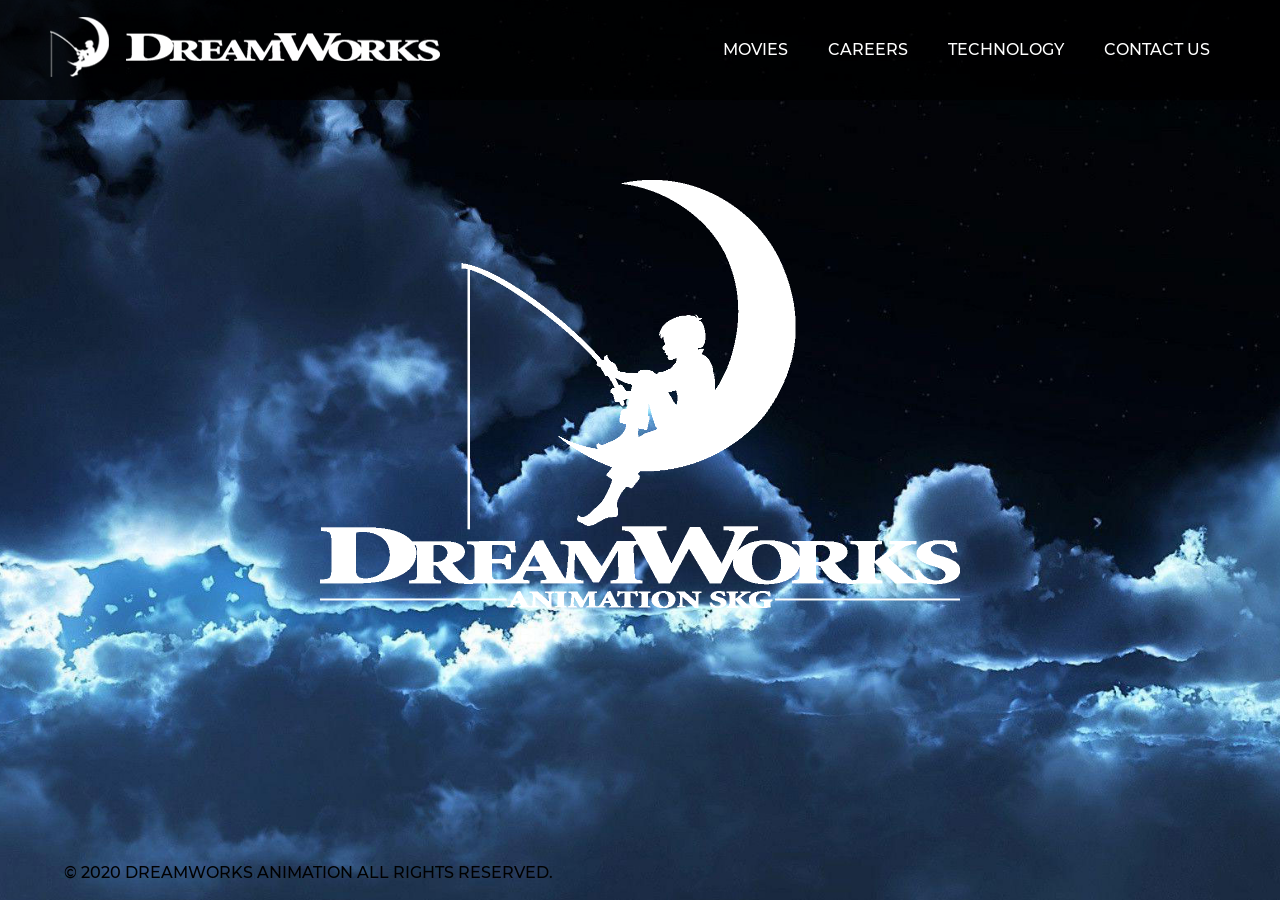
<file: index.html>
<!doctype html>
<html lang="ko">
<head>
	<meta charset="utf-8">
	<title>DreamWorks</title>
	<meta name="viewport" content="width=device-width, initial-scale=1">
	<link rel="shortcut icon" href="images/favicon.ico">
	<link rel="stylesheet" href="css/reset.css" type="text/css">
	<link rel="stylesheet" href="css/common.css" type="text/css">
	<link rel="stylesheet" href="css/index.css" type="text/css">
	<style type="text/css">
		


	</style>
	<!-- [if lt IE 9]
		<script src="../js/html5shiv.js"></script>
	<![endif] -->
	<script src="js/jquery-3.2.1.min.js"></script>
	<script src="js/common.js"></script>
	<script src="js/index.js"></script>
	<script type="text/javascript">
	$(document).ready(function(){



	});	
	</script>
</head>


<body class="clearfix">

	<header>
		<div class="inner_wrap">
			<h1><a href="index.html">DreamWorks</a></h1>
			<div class="nav_bg"></div>
			<nav class="nav">
				<ul class="sub">
					<li>
						<a href="movies.html">MOVIES</a>
					</li>
					<li>
						<a href="movies.html">CAREERS</a>
						<ul>
							<li><a href="movies.html">INTERNSHIPS</a></li>
							<li><a href="movies.html">LIFE AT</a></li>
							<li><a href="movies.html">PROGRAMS</a></li>
							<li><a href="movies.html">EVENTS</a></li>
						</ul>
					</li>
					<li>
						<a href="movies.html">TECHNOLOGY</a>
						<ul>
							<li><a href="movies.html">TECHNOLOGIES</a></li>
							<li><a href="movies.html">INNOVATIVE</a></li>
						</ul>
					</li>
					<li>
						<a href="movies.html">CONTACT US</a>
						<ul>
							<li><a href="movies.html">LEADERSHIP</a></li>
							<li><a href="movies.html">OUR STORY</a></li>
							<li><a href="movies.html">COMPANY FAQ’S</a></li>
						</ul>
					</li>
				</ul>
			</nav>
			<button class="btn_menu_toggle">menu</button>
		</div>
	</header>
	
	<div class="view">
		<section class="visual view_wr cur">
			<div class="wrapper">
				<img class="dr_bg" src="images/bg_index_visual_01.jpg" alt="">
				<img class="dr_bg_sub" src="images/bg_index_sub_visual_01.png" alt="">
			</div>
		</section>
		
		<section class="intro view_wr next">
			<div class="info">
				<h2>DREAMWORKS</h2>
				<p class="sub">We tell stories about dreams,<br>and the journeys our unconventional<br>heroes take to make them come true.</p>
				<div class="inner_wrap">
					<ul class="clearfix">
						<li><a href="movies.html"><img src="images/img_index_intro_01.jpg" alt=""><h3>MOVIES</h3></a></li>
						<li><a href="movies.html"><img src="images/img_index_intro_02.jpg" alt=""><h3>CAREERS</h3></a></li>
						<li><a href="movies.html"><img src="images/img_index_intro_03.jpg" alt=""><h3>TECHNOLOGY</h3></a></li>
					</ul>
				</div>
			</div>
		</section>
	</div>

	<footer>
		<div class="foot">
			<p class="copy">© 2020 DREAMWORKS ANIMATION ALL RIGHTS RESERVED.</p>
		</div>
	</footer>

</body>

</html>
</file>
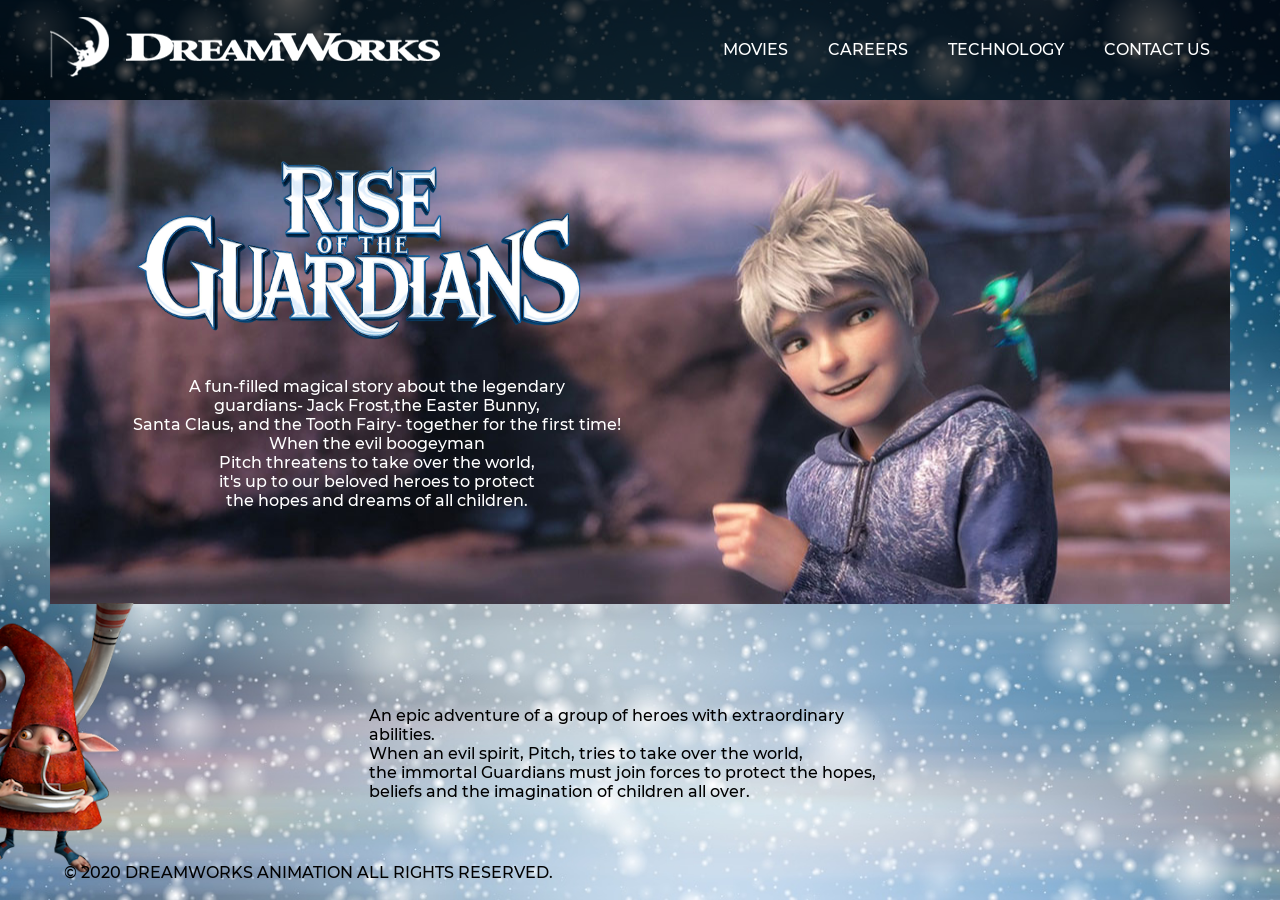
<file: guardians.html>
<!doctype html>
<html lang="ko">
<head>
	<meta charset="utf-8">
	<title>DreamWorks</title>
	<meta name="viewport" content="width=device-width, initial-scale=1">
	<link rel="shortcut icon" href="images/favicon.ico">
	<link rel="stylesheet" href="css/reset.css" type="text/css">
	<link rel="stylesheet" href="css/common.css" type="text/css">
	<link rel="stylesheet" href="css/guardians.css" type="text/css">
	<style type="text/css">
		


	</style>
	<!-- [if lt IE 9]
		<script src="../js/html5shiv.js"></script>
	<![endif] -->
	<script src="js/jquery-3.2.1.min.js"></script>
	<script src="js/common.js"></script>
	<script src="js/guardians.js"></script>
	<script type="text/javascript">
	$(document).ready(function(){



	});	
	</script>
</head>


<body>

	<header>
		<div class="inner_wrap">
			<h1><a href="index.html">DreamWorks</a></h1>
			<div class="nav_bg"></div>
			<nav class="nav">
				<ul class="sub">
					<li>
						<a href="movies.html">MOVIES</a>
					</li>
					<li>
						<a href="movies.html">CAREERS</a>
						<ul>
							<li><a href="movies.html">INTERNSHIPS</a></li>
							<li><a href="movies.html">LIFE AT</a></li>
							<li><a href="movies.html">PROGRAMS</a></li>
							<li><a href="movies.html">EVENTS</a></li>
						</ul>
					</li>
					<li>
						<a href="movies.html">TECHNOLOGY</a>
						<ul>
							<li><a href="movies.html">TECHNOLOGIES</a></li>
							<li><a href="movies.html">INNOVATIVE</a></li>
						</ul>
					</li>
					<li>
						<a href="movies.html">CONTACT US</a>
						<ul>
							<li><a href="movies.html">LEADERSHIP</a></li>
							<li><a href="movies.html">OUR STORY</a></li>
							<li><a href="movies.html">COMPANY FAQ’S</a></li>
						</ul>
					</li>
				</ul>
			</nav>
			<button class="btn_menu_toggle">menu</button>
		</div>
	</header>

	<div class="view">
		<img src="images/bg_rise_info.jpg" alt="">
		<section class="film view_wrap cur">
			<div class="info">
				<div class="inner_wrap">
					<img src="images/guardians/img_guardians_title.png" alt="">
					<p class="film_i">A fun-filled magical story about the legendary<br>guardians- Jack Frost,the Easter Bunny,<br>Santa Claus, and the Tooth Fairy- together for the first time!<br>When the evil boogeyman<br>Pitch threatens to take over the world,<br>it's up to our beloved heroes to protect<br>the hopes and dreams of all children.</p>
				</div>
				<div class="intro_b">
					<img class="intro_i" src="images/guardians/img_guardians_posi_01.png" alt="">
					<p class="intro_p">An epic adventure of a group of heroes with extraordinary abilities.<br>When an evil spirit, Pitch, tries to take over the world,<br>the immortal Guardians must join forces to protect the hopes,<br>beliefs and the imagination of children all over.</p>
				</div>
			</div>
		</section>

		<section class="trailer view_wrap next">
			<div class="info">
				<h2>Trailer</h2>
				<div class="inner_wrap">
					<ul class="clearfix">
						<li>
							<img src="images/guardians/img_guardians_trailer_01.jpg" alt=""><button>play</button>
							<iframe width="1280" height="720" src="https://www.youtube.com/embed/aPLiBxhoug0" frameborder="0" allow="accelerometer; autoplay; encrypted-media; gyroscope; picture-in-picture" allowfullscreen></iframe><p>Trailer 01</p>
						</li>
						<li>
							<img src="images/guardians/img_guardians_trailer_02.jpg" alt=""><button>play</button>
							<iframe width="1280" height="720" src="https://www.youtube.com/embed/yd71LWhCO4s" frameborder="0" allow="accelerometer; autoplay; encrypted-media; gyroscope; picture-in-picture" allowfullscreen></iframe><p>Trailer 02</p>
						</li>
						<li>
							<img src="images/guardians/img_guardians_trailer_03.jpg" alt=""><button>play</button>
							<iframe width="1280" height="720" src="https://www.youtube.com/embed/fZZ76cYMWgo" frameborder="0" allow="accelerometer; autoplay; encrypted-media; gyroscope; picture-in-picture" allowfullscreen></iframe><p>Trailer 03</p>
						</li>
						<li>
							<img src="images/guardians/img_guardians_trailer_04.jpg" alt=""><button>play</button>
							<iframe width="1280" height="720" src="https://www.youtube.com/embed/E_CliOPCeBo" frameborder="0" allow="accelerometer; autoplay; encrypted-media; gyroscope; picture-in-picture" allowfullscreen></iframe><p>Trailer 04</p>
						</li>						
					</ul>
				</div>
			</div>
		</section>

		<section class="character view_wrap prev">
			<div class="info">
				<h2>Character</h2>
				<div class="inner_wrap">
					<div class="ul_wrap clearfix">
						<div class="char clearfix">
							<div class="card">
								<img src="images/guardians/img_guardians_character_01.png" alt="">
							</div>
							<div class="intro">
								<p class="title">Jack Frost</p>
								<p class="sub">Jack Frost is a teenage hellion who enjoys creating mischief<br>and has no interest in being bound by rules or obligations;<br>he just wants to use his staff to spread his winter magic for the sake of fun,<br>but also wants to be believed in. At the end<br>Jack became the Guardian of Fun.<br>While he cannot fly, perse, he can be carried on currents of wind,<br>allowing him to span great distances.</p>
							</div>
						</div>
						<div class="char clearfix">
							<div class="card">
								<img src="images/guardians/img_guardians_character_02.png" alt="">
							</div>
							<div class="intro">
								<p class="title">Santa</p>
								<p class="sub">He lives at the North Pole in the Ice Castle and is served by loyal North Pole natives,<br>the Yetis and the Christmas Elves. He has a Russian accent / culture persona.</p>
							</div>
						</div>
						<div class="char clearfix">
							<div class="card">
								<img src="images/guardians/img_guardians_character_03.png" alt="">
							</div>
							<div class="intro">
								<p class="title">E.Aster Bunnymund</p>
								<p class="sub">the fabled keeper and bringer of Easter eggs and the Guardian of Hope.<br>He has an Australian accent.</p>
							</div>
						</div>
						<div class="char clearfix">
							<div class="card">
								<img src="images/guardians/img_guardians_character_04.png" alt="">
							</div>
							<div class="intro">
								<p class="title">Toothiana</p>
								<p class="sub">Assisted by mini fairies that are split-off extensions of herself,<br>she collects the children's teeth, which hold their most precious memories.<br>Tooth stores them in her palace and returns memories when they are needed the most.</p>
							</div>
						</div>
						<div class="char clearfix">
							<div class="card">
								<img src="images/guardians/img_guardians_character_05.png" alt="">
							</div>
							<div class="intro">
								<p class="title">Sandy</p>
								<p class="sub">He does not speak, but communicates through sand images that he conjures above his head.</p>
							</div>
						</div>
					</div>
					<button class="prev">prev</button>
					<button class="next">next</button>
				</div>
			</div>
		</section>
	</div>

	<footer>
		<div class="foot">
			<p class="copy">© 2020 DREAMWORKS ANIMATION ALL RIGHTS RESERVED.</p>
		</div>
	</footer>

</body>

</html>
</file>
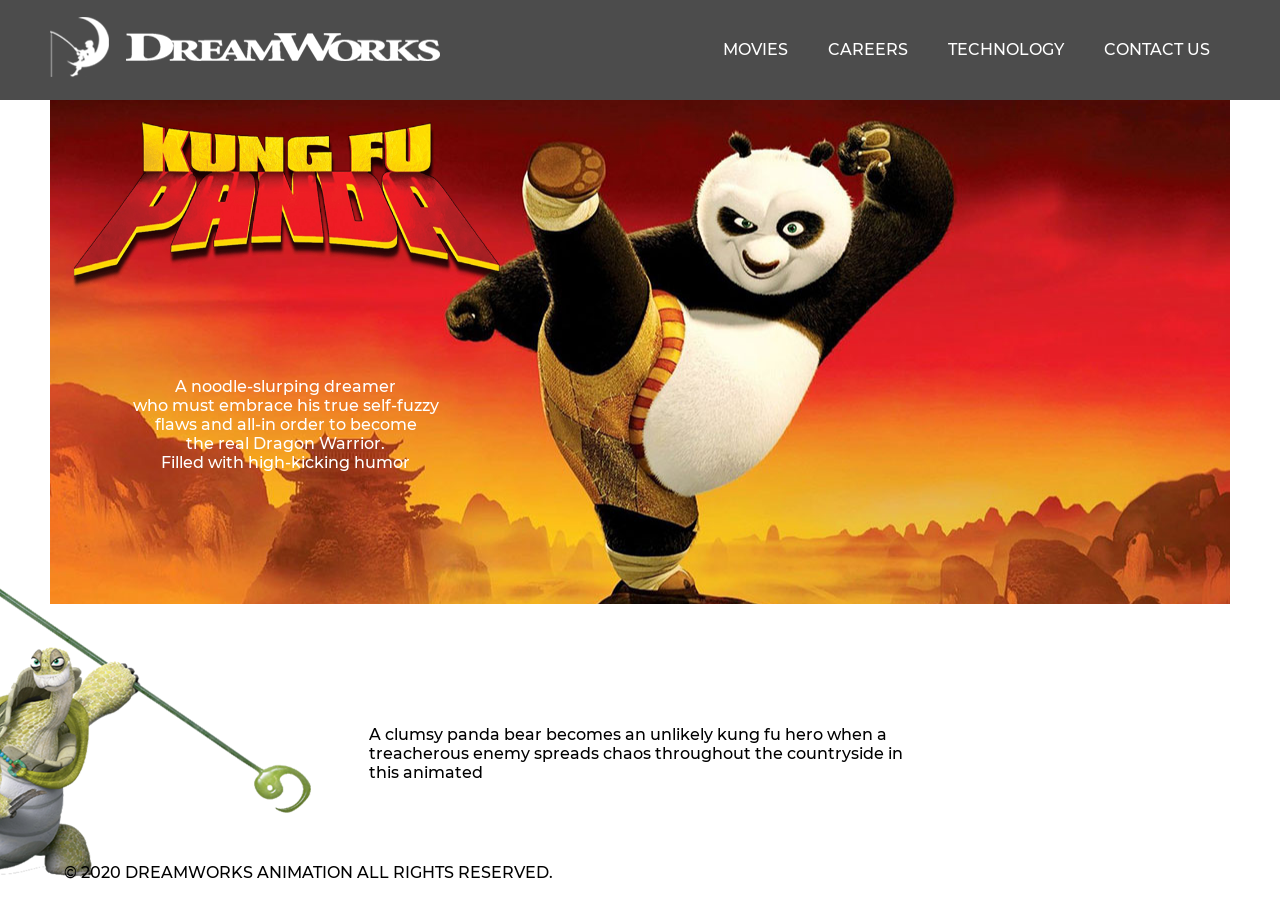
<file: kungfupanda.html>
<!doctype html>
<html lang="ko">
<head>
	<meta charset="utf-8">
	<title>DreamWorks</title>
	<meta name="viewport" content="width=device-width, initial-scale=1">
	<link rel="shortcut icon" href="images/favicon.ico">
	<link rel="stylesheet" href="css/reset.css" type="text/css">
	<link rel="stylesheet" href="css/common.css" type="text/css">
	<link rel="stylesheet" href="css/kungfupanda.css" type="text/css">
	<style type="text/css">
		


	</style>
	<!-- [if lt IE 9]
		<script src="../js/html5shiv.js"></script>
	<![endif] -->
	<script src="js/jquery-3.2.1.min.js"></script>
	<script src="js/common.js"></script>
	<script src="js/kungfupanda.js"></script>
	<script type="text/javascript">
	$(document).ready(function(){



	});	
	</script>
</head>


<body>

	<header>
		<div class="inner_wrap">
			<h1><a href="index.html">DreamWorks</a></h1>
			<div class="nav_bg"></div>
			<nav class="nav">
				<ul class="sub">
					<li>
						<a href="movies.html">MOVIES</a>
					</li>
					<li>
						<a href="movies.html">CAREERS</a>
						<ul>
							<li><a href="movies.html">INTERNSHIPS</a></li>
							<li><a href="movies.html">LIFE AT</a></li>
							<li><a href="movies.html">PROGRAMS</a></li>
							<li><a href="movies.html">EVENTS</a></li>
						</ul>
					</li>
					<li>
						<a href="movies.html">TECHNOLOGY</a>
						<ul>
							<li><a href="movies.html">TECHNOLOGIES</a></li>
							<li><a href="movies.html">INNOVATIVE</a></li>
						</ul>
					</li>
					<li>
						<a href="movies.html">CONTACT US</a>
						<ul>
							<li><a href="movies.html">LEADERSHIP</a></li>
							<li><a href="movies.html">OUR STORY</a></li>
							<li><a href="movies.html">COMPANY FAQ’S</a></li>
						</ul>
					</li>
				</ul>
			</nav>
			<button class="btn_menu_toggle">menu</button>
		</div>
	</header>

	<div class="view">
		<div class="kungfupanda_bg"></div>
		<section class="film view_wrap cur">
			<div class="info">
				<div class="inner_wrap">
					<img src="images/kungfupanda/img_kungfupanda_title.png" alt="">
					<p class="film_i">A noodle-slurping dreamer<br>who must embrace his true self-fuzzy<br>flaws and all-in order to become<br>the real Dragon Warrior.<br>Filled with high-kicking humor</p>
				</div>
				<div class="intro_b">
					<img class="intro_i" src="images/kungfupanda/img_kungfupanda_posi_01.png" alt="">
					<p class="intro_p">A clumsy panda bear becomes an unlikely kung fu hero when a treacherous enemy spreads chaos throughout the countryside in this animated </p>
				</div>
			</div>
		</section>

		<section class="trailer view_wrap next">
			<div class="info">
				<h2>Trailer</h2>
				<div class="inner_wrap">
					<ul class="clearfix">
						<li>
							<img src="images/kungfupanda/img_kungfupanda_trailer_01.jpg" alt=""><button>play</button>
							<iframe width="1280" height="544" src="https://www.youtube.com/embed/NRc-ze7Wrxw" frameborder="0" allow="accelerometer; autoplay; encrypted-media; gyroscope; picture-in-picture" allowfullscreen></iframe><p>Trailer 01</p>
						</li>
						<li>
							<img src="images/kungfupanda/img_kungfupanda_trailer_02.jpg" alt=""><button>play</button>
							<iframe width="1280" height="720" src="https://www.youtube.com/embed/FQ63rqSRrEI" frameborder="0" allow="accelerometer; autoplay; encrypted-media; gyroscope; picture-in-picture" allowfullscreen></iframe><p>Trailer 02</p>
						</li>
						<li>
							<img src="images/kungfupanda/img_kungfupanda_trailer_03.jpg" alt=""><button>play</button>
							<iframe width="1280" height="720" src="https://www.youtube.com/embed/alfdf27jb0M" frameborder="0" allow="accelerometer; autoplay; encrypted-media; gyroscope; picture-in-picture" allowfullscreen></iframe><p>Trailer 03</p>
						</li>
						<li>
							<img src="images/kungfupanda/img_kungfupanda_trailer_04.jpg" alt=""><button>play</button>
							<iframe width="1280" height="720" src="https://www.youtube.com/embed/STqJ_Up4iFg" frameborder="0" allow="accelerometer; autoplay; encrypted-media; gyroscope; picture-in-picture" allowfullscreen></iframe><p>Trailer 04</p>
						</li>						
					</ul>
				</div>
			</div>
		</section>

		<section class="character view_wrap prev">
			<div class="info">
				<h2>Character</h2>
				<div class="inner_wrap">
					<div class="ul_wrap clearfix">
						<div class="char clearfix">
							<div class="card">
								<img src="images/kungfupanda/img_kungfupanda_character_01.png" alt="">
							</div>
							<div class="intro">
								<p class="title">Master Po</p>
								<p class="sub">He is a fast-talking giant panda who was improbably chosen as<br>the Dragon Warrior, champion of the Valley of Peace.<br>Although highly doubted as such, the giant panda proved himself<br>worthy as a formidable warrior in unexpected ways.<br>the prophesied Dragon Warrior, the Warrior of Black and White</p>
							</div>
						</div>
						<div class="char clearfix">
							<div class="card">
								<img src="images/kungfupanda/img_kungfupanda_character_02.png" alt="">
							</div>
							<div class="intro">
								<p class="title">Master Shifu</p>
								<p class="sub">Master Shifu is a wise red panda Kung Fu Master who resides in the Jade Palace as<br>ts headmaster, known to have trained<br>Po and the Furious Five in Kung Fu, as well as Tai Lung.</p>
							</div>
						</div>
						<div class="char clearfix">
							<div class="card">
								<img src="images/kungfupanda/img_kungfupanda_character_03.png" alt="">
							</div>
							<div class="intro">
								<p class="title">Tigress</p>
								<p class="sub">Tigress is a tiger and also the founder of the Furious Five.<br>Tigress bitterly resented Po when he was chosen to be the<br>Dragon Warrior instead of her, and was the most vocal of the<br>Five in her contempt for the panda even<br>while her comrades grew to respect him</p>
							</div>
						</div>
						<div class="char clearfix">
							<div class="card">
								<img src="images/kungfupanda/img_kungfupanda_character_04.png" alt="">
							</div>
							<div class="intro">
								<p class="title">Tai Lung</p>
								<p class="sub">Tai Lung was the adoptive son and first devoted pupil of Master Shifu,<br>who found him abandoned on the doorstep of the<br>Jade Palace training ground and taught him skills in Kung Fu<br>that he never shared with any other of his students</p>
							</div>
						</div>
					</div>
					<button class="prev">prev</button>
					<button class="next">next</button>
				</div>
			</div>
		</section>
	</div>

	<footer>
		<div class="foot">
			<p class="copy">© 2020 DREAMWORKS ANIMATION ALL RIGHTS RESERVED.</p>
		</div>
	</footer>

</body>

</html>
</file>
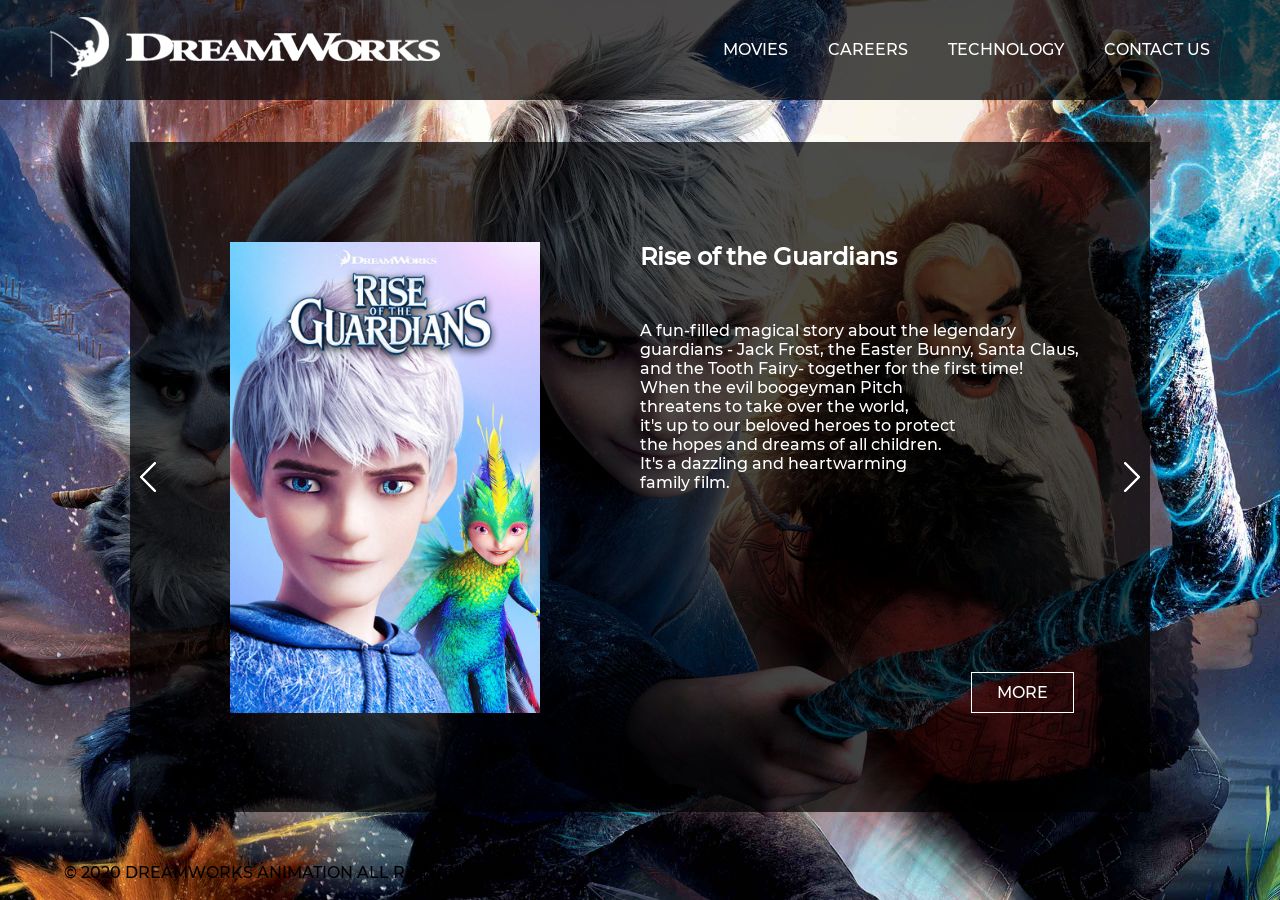
<file: movies.html>
<!doctype html>
<html lang="ko">
<head>
	<meta charset="utf-8">
	<title>DreamWorks</title>
	<meta name="viewport" content="width=device-width, initial-scale=1">
	<link rel="shortcut icon" href="images/favicon.ico">
	<link rel="stylesheet" href="css/reset.css" type="text/css">
	<link rel="stylesheet" href="css/common.css" type="text/css">
	<link rel="stylesheet" href="css/movies.css" type="text/css">
	<style type="text/css">
		


	</style>
	<!-- [if lt IE 9]
		<script src="../js/html5shiv.js"></script>
	<![endif] -->
	<script src="js/jquery-3.2.1.min.js"></script>
	<script src="js/common.js"></script>
	<script src="js/movies.js"></script>
	<script type="text/javascript">
	$(document).ready(function(){



	});	
	</script>
</head>


<body>

	<header>
		<div class="inner_wrap">
			<h1><a href="index.html">DreamWorks</a></h1>
			<div class="nav_bg"></div>
			<nav class="nav">
				<ul class="sub">
					<li>
						<a href="movies.html">MOVIES</a>
					</li>
					<li>
						<a href="movies.html">CAREERS</a>
						<ul>
							<li><a href="movies.html">INTERNSHIPS</a></li>
							<li><a href="movies.html">LIFE AT</a></li>
							<li><a href="movies.html">PROGRAMS</a></li>
							<li><a href="movies.html">EVENTS</a></li>
						</ul>
					</li>
					<li>
						<a href="movies.html">TECHNOLOGY</a>
						<ul>
							<li><a href="movies.html">TECHNOLOGIES</a></li>
							<li><a href="movies.html">INNOVATIVE</a></li>
						</ul>
					</li>
					<li>
						<a href="movies.html">CONTACT US</a>
						<ul>
							<li><a href="movies.html">LEADERSHIP</a></li>
							<li><a href="movies.html">OUR STORY</a></li>
							<li><a href="movies.html">COMPANY FAQ’S</a></li>
						</ul>
					</li>
				</ul>
			</nav>
			<button class="btn_menu_toggle">menu</button>
		</div>
	</header>

	<section class="movie_li">
		<div class="inner_wrap view_mask">
			<ul class="clearfix li_visual">
				<li class="clearfix slides cur">
					<div><img src="images/img_movies_01.jpg" alt=""></div>
					<div class="intro">
						<h3>Rise of the Guardians</h3>
						<p>A fun-filled magical story about the legendary<br>guardians - Jack Frost, the Easter Bunny, Santa Claus, and the Tooth Fairy- together for the first time!<br>When the evil boogeyman Pitch<br>threatens to take over the world,<br>it's up to our beloved heroes to protect<br>the hopes and dreams of all children.<br>It's a dazzling and heartwarming<br>family film.</p>
						<a href="guardians.html" class="guardians">MORE</a>
					</div>
				</li>
				<li class="clearfix slides next">
					<div><img src="images/img_movies_02.jpg" alt=""></div>
					<div class="intro">
						<h3>Kung Fu Panda</h3>
						<p>Prepare for awesomeness with this delightful DreamWorks Animation film. Jack Black is the voice of Po, a noodle-slurping dreamer who must embrace his true self-fuzzy flaws and all-in order to become the real Dragon Warrior. Filled with high-kicking humor, groundbreaking animation, and an all-star cast including Angelina Jolie, Seth Rogen, Jackie Chan and Dustin Hoffman.</p>
						<a href="kungfupanda.html" class="kungfupanda">MORE</a>
					</div>
				</li>
				<li class="clearfix slides prev">
					<div><img src="images/img_movies_03.jpg" alt=""></div>
					<div class="intro">
						<h3>Shrek</h3>
						<p>Shrek sparked a motion picture phenomenon and captured the world's imagination with...<br>the Greatest Fairy Tale Never Told! Shrek goes on a quest to rescue the feisty Princess Fiona with the help of his loveable Donkey and win back the deed to his swamp from scheming Lord Farquaad.</p>
						<a href="shrek.html" class="wallace_gromit">MORE</a>
					</div>
				</li>
			</ul>
			<button class="prev">prev</button>
			<button class="next">next</button>
		</div>
	</section>	

	<footer>
		<div class="foot">
			<p class="copy">© 2020 DREAMWORKS ANIMATION ALL RIGHTS RESERVED.</p>
		</div>
	</footer>

</body>

</html>
</file>
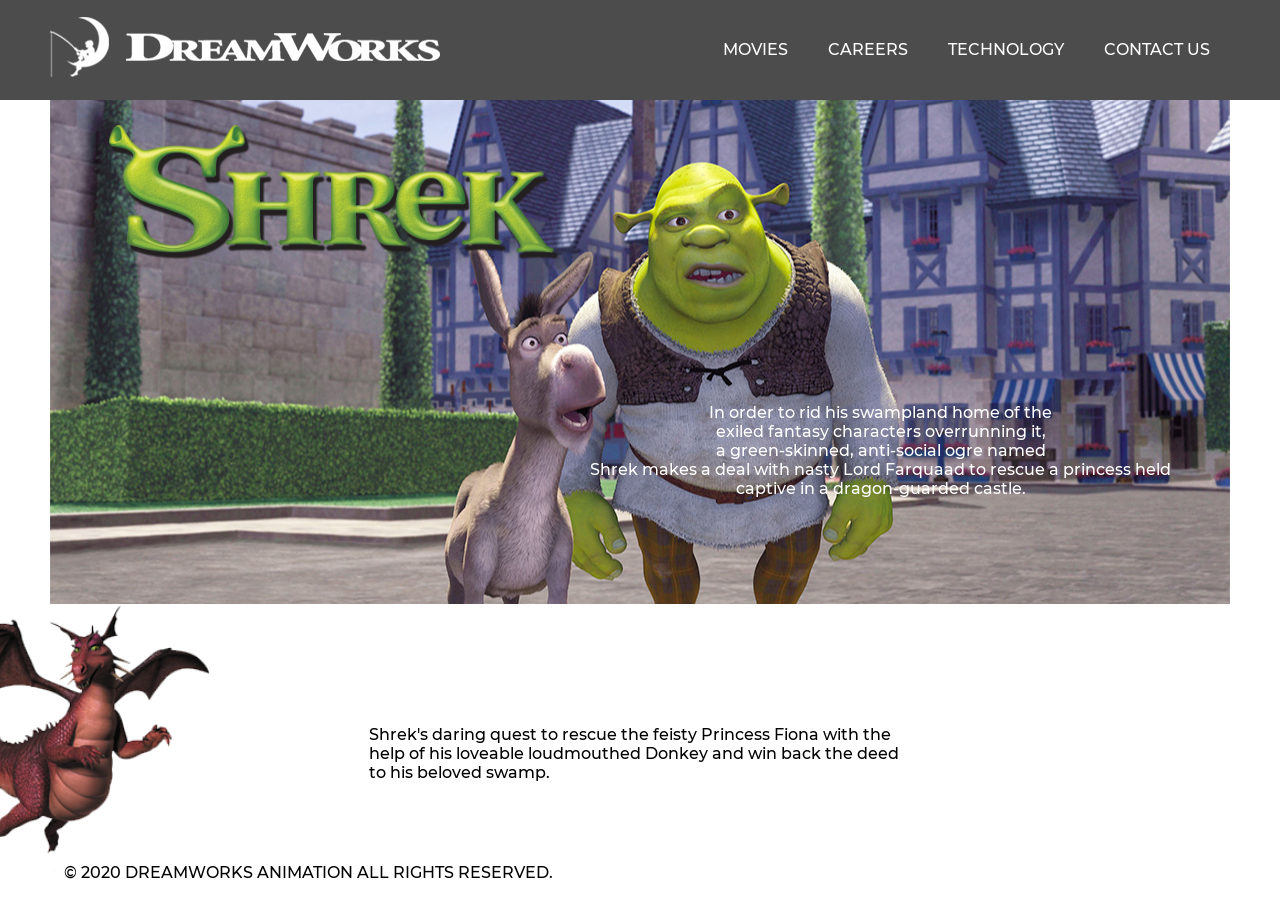
<file: shrek.html>
<!doctype html>
<html lang="ko">
<head>
	<meta charset="utf-8">
	<title>DreamWorks</title>
	<meta name="viewport" content="width=device-width, initial-scale=1">
	<link rel="shortcut icon" href="images/favicon.ico">
	<link rel="stylesheet" href="css/reset.css" type="text/css">
	<link rel="stylesheet" href="css/common.css" type="text/css">
	<link rel="stylesheet" href="css/shrek.css" type="text/css">
	<style type="text/css">
		


	</style>
	<!-- [if lt IE 9]
		<script src="../js/html5shiv.js"></script>
	<![endif] -->
	<script src="js/jquery-3.2.1.min.js"></script>
	<script src="js/common.js"></script>
	<script src="js/shrek.js"></script>
	<script type="text/javascript">
	$(document).ready(function(){



	});	
	</script>
</head>


<body>

	<header>
		<div class="inner_wrap">
			<h1><a href="index.html">DreamWorks</a></h1>
			<div class="nav_bg"></div>
			<nav class="nav">
				<ul class="sub">
					<li>
						<a href="movies.html">MOVIES</a>
					</li>
					<li>
						<a href="movies.html">CAREERS</a>
						<ul>
							<li><a href="movies.html">INTERNSHIPS</a></li>
							<li><a href="movies.html">LIFE AT</a></li>
							<li><a href="movies.html">PROGRAMS</a></li>
							<li><a href="movies.html">EVENTS</a></li>
						</ul>
					</li>
					<li>
						<a href="movies.html">TECHNOLOGY</a>
						<ul>
							<li><a href="movies.html">TECHNOLOGIES</a></li>
							<li><a href="movies.html">INNOVATIVE</a></li>
						</ul>
					</li>
					<li>
						<a href="movies.html">CONTACT US</a>
						<ul>
							<li><a href="movies.html">LEADERSHIP</a></li>
							<li><a href="movies.html">OUR STORY</a></li>
							<li><a href="movies.html">COMPANY FAQ’S</a></li>
						</ul>
					</li>
				</ul>
			</nav>
			<button class="btn_menu_toggle">menu</button>
		</div>
	</header>

	<div class="view">
		<div class="shrek_bg"></div>
		<section class="film view_wrap cur">
			<div class="info">
				<div class="inner_wrap">
					<img src="images/shrek/img_shrek_title.png" alt="">
					<p class="film_i">In order to rid his swampland home of the<br>exiled fantasy characters overrunning it,<br>a green-skinned, anti-social ogre named<br>Shrek makes a deal with nasty Lord Farquaad to rescue a princess held<br>captive in a dragon-guarded castle.</p>
				</div>
				<div class="intro_b">
					<img class="intro_i" src="images/shrek/img_shrek_posi_01.png" alt="">
					<p class="intro_p">Shrek's daring quest to rescue the feisty Princess Fiona with the help of his loveable loudmouthed Donkey and win back the deed to his beloved swamp.</p>
				</div>
			</div>
		</section>

		<section class="trailer view_wrap next">
			<div class="info">
				<h2>Trailer</h2>
				<div class="inner_wrap">
					<ul class="clearfix">
						<li>
							<img src="images/shrek/img_shrek_trailer_01.jpg" alt=""><button>play</button>
							<iframe width="1280" height="720" src="https://www.youtube.com/embed/seUURVsRCD4" frameborder="0" allow="accelerometer; autoplay; encrypted-media; gyroscope; picture-in-picture" allowfullscreen></iframe><p>Trailer 01</p>
						</li>
						<li>
							<img src="images/shrek/img_shrek_trailer_02.jpg" alt=""><button>play</button>
							<iframe width="1280" height="720" src="https://www.youtube.com/embed/HobeWN9DnsY" frameborder="0" allow="accelerometer; autoplay; encrypted-media; gyroscope; picture-in-picture" allowfullscreen></iframe><p>Trailer 02</p>
						</li>
						<li>
							<img src="images/shrek/img_shrek_trailer_03.jpg" alt=""><button>play</button>
							<iframe width="1280" height="720" src="https://www.youtube.com/embed/YMn8XYt2RCQ" frameborder="0" allow="accelerometer; autoplay; encrypted-media; gyroscope; picture-in-picture" allowfullscreen></iframe><p>Trailer 03</p>
						</li>
						<li>
							<img src="images/shrek/img_shrek_trailer_04.jpg" alt=""><button>play</button>
							<iframe width="1280" height="720" src="https://www.youtube.com/embed/X81AoBcVnaA" frameborder="0" allow="accelerometer; autoplay; encrypted-media; gyroscope; picture-in-picture" allowfullscreen></iframe><p>Trailer 04</p>
						</li>						
					</ul>
				</div>
			</div>
		</section>

		<section class="character view_wrap prev">
			<div class="info">
				<h2>Character</h2>
				<div class="inner_wrap">
					<div class="ul_wrap clearfix">
						<div class="char clearfix">
							<div class="card">
								<img src="images/shrek/img_shrek_character_01.png" alt="">
							</div>
							<div class="intro">
								<p class="title">Shrek</p>
								<p class="sub">Shrek is the lead character in of all of the films.<br>He prides himself on being a big, green, terrifying<br>ogre and is ill-tempered and rude.<br>He begins the series as an unsociable hermit until<br>he meets his soon-to-be best friend, Donkey</p>
							</div>
						</div>
						<div class="char clearfix">
							<div class="card">
								<img src="images/shrek/img_shrek_character_02.png" alt="">
							</div>
							<div class="intro">
								<p class="title">Princess Fiona</p>
								<p class="sub">Princess Fiona is the princess of Far Far Away,<br>She begins the series as a beautiful princess<br>who transforms into an ogress every night when the sun sets.<br>At the end of the first film, the transforming spell is broken<br>and she permanently takes the form of an ogress when she realizes that<br>Shrek is her true love.</p>
							</div>
						</div>
						<div class="char clearfix">
							<div class="card">
								<img src="images/shrek/img_shrek_character_03.png" alt="">
							</div>
							<div class="intro">
								<p class="title">Donkey</p>
								<p class="sub">Donkey is a talking donkey.<br>He is cheerful, talkative, optimistic, irritating, hypochondriac<br>and half worried, but kind-hearted and brave when need be.<br>He escaped being sold by his owner, an old woman,<br>and eventually met and allied with Shrek.</p>
							</div>
						</div>
						<div class="char clearfix">
							<div class="card">
								<img src="images/shrek/img_shrek_character_04.png" alt="">
							</div>
							<div class="intro">
								<p class="title">Lord Farquaad</p>
								<p class="sub">Lord Farquaad is the narcissistic, ruthless and<br>diminutive ruler of the huge castle of Duloc.<br><br>Farquaad wants to become a king,<br>but because he is not of royal blood,<br>he cannot until he marries a princess.</p>
							</div>
						</div>
					</div>
					<button class="prev">prev</button>
					<button class="next">next</button>
				</div>
			</div>
		</section>
	</div>

	<footer>
		<div class="foot">
			<p class="copy">© 2020 DREAMWORKS ANIMATION ALL RIGHTS RESERVED.</p>
		</div>
	</footer>

</body>

</html>
</file>
<file: css/common.css>
@charset "utf-8";
/* CSS Document */

/* ++++++++++ Media Query ++++++++++ */
/* -- mobile(start) -- */
@media screen and (max-width: 767px) {

	div.inner_wrap { width: 100%; max-width: 767px; margin: 0 auto; }
	h2 { font-size: 1.25em; color: #000; text-align: center; }

	header { overflow: hidden; position: fixed; left: 0; top: 0; z-index: 90; width: 100%; height: 80px; background: rgba(0, 0, 0, 0.7); transition: all 0.3s; }
	header.on { height: 252px; background: rgba(0, 0, 0, 0.7); }
	header > div.inner_wrap { position: relative; height: 80px; }
	header > div.inner_wrap > h1 { position: absolute; left: 16px; top: 26px; width: 180px; height: 27px; }
	header > div.inner_wrap > h1 > a { display: block; width: 100%; height: 100%; background: url("../images/bg_logo.png") no-repeat; background-size: cover; font-size: 1px; text-indent: -99999em; }
	header > div.inner_wrap > div.nav_bg { display: none; position: fixed; left: 0; top: 0; z-index: 98; width: 100vw; height: 100vh; background: rgba(0, 0, 0, 0.7); }
	header > div.inner_wrap > nav { overflow-y: scroll; display: block; position: fixed; right: 0; top: 0; z-index: 99; width: 60vw; height: 100vh; padding: 90px 0 30px 30px; background: #000; transform: translateX(100%); transition: transform 0.3s; }
	header > div.inner_wrap > nav > ul > li > a { display: block; padding: 10px 0; border-bottom: 1px solid #ccc; color: #fff; line-height: 40px; background: url("../images/btn_ui_close.png") no-repeat 93% center; font-size: 0.875em; }
	header > div.inner_wrap > nav > ul > li > ul { display: none; }
	header > div.inner_wrap > nav > ul > li > ul > li > a { display: block; width: 100%; padding: 10px 0 10px 20px; font-size: 0.75em; color: #fff; }
	header > div.inner_wrap > button { display: block; position: absolute; top: 27px; right: 20px; z-index: 100; width: 26px; height: 20px; background: url("../images/btn_ui_menu.png") no-repeat center center; background-size: cover; text-indent: -99999em; }

	footer > div.foot > p.copy { position: fixed; bottom: 2%; left: 5%; z-index: 90; font-size: 0.75em; color: #000; }

}
/* -- moblie(end) -- */

/*++++++++++++++++++++++++++*/

/* -- tablet(start) -- */
@media screen and (min-width: 768px) and (max-width: 1024px) {

	div.inner_wrap { width: 100%; max-width: 1024px; margin: 0 auto; }
	h2 { font-size: 1.5em; color: #000; text-align: center; }

	header { overflow: hidden; position: fixed; left: 0; top: 0; z-index: 90; width: 100%; height: 90px; background: rgba(0, 0, 0, 0.7); transition: all 0.3s; }
	header.on { height: 252px; background: rgba(0, 0, 0, 0.7); }
	header > div.inner_wrap { position: relative; height: 90px; }
	header > div.inner_wrap > h1 { position: absolute; left: 26px; top: 26px; width: 250px; height: 38px; }
	header > div.inner_wrap > h1 > a { display: block; width: 100%; height: 100%; background: url("../images/bg_logo.png") no-repeat; background-size: cover; font-size: 1px; text-indent: -99999em; }
	header > div.inner_wrap > div.nav_bg { display: none; position: fixed; left: 0; top: 0; z-index: 98; width: 100vw; height: 100vh; background: rgba(0, 0, 0, 0.7); }
	header > div.inner_wrap > nav { overflow-y: scroll; display: block; position: fixed; right: 0; top: 0; z-index: 99; width: 60vw; height: 100vh; padding: 90px 0 30px 30px; background: #000; transform: translateX(100%); transition: transform 0.3s; }
	header > div.inner_wrap > nav > ul > li > a { display: block; padding: 20px 0; border-bottom: 1px solid #ccc; color: #fff; line-height: 40px; background: url("../images/btn_ui_close.png") no-repeat 93% center; }
	header > div.inner_wrap > nav > ul > li > ul { display: none; }
	header > div.inner_wrap > nav > ul > li > ul > li > a { display: block; width: 100%; padding: 15px 0 15px 25px; font-size: 0.875em; color: #fff; }
	header > div.inner_wrap > button { display: block; position: absolute; top: 32px; right: 32px; z-index: 100; width: 32px; height: 26px; background: url("../images/btn_ui_menu.png") no-repeat center center; background-size: cover; text-indent: -99999em; }

	footer > div.foot > p.copy { position: fixed; bottom: 2%; left: 5%; z-index: 90; color: #000; }

}
/* -- tablet(end) -- */

/*++++++++++++++++++++++++++*/

/* -- desktop(start) -- */
@media screen and (min-width: 1025px) {
	
	div.inner_wrap { width: 100%; max-width: 1180px; margin: 0 auto; }
	h2 { font-size: 1.875em; text-align: center; }

	header { overflow: hidden; position: fixed; left: 0; top: 0; z-index: 90; width: 100%; height: 100px; background: rgba(0, 0, 0, 0.7); transition: all 0.3s; }
	header.on { height: 262px; background: rgba(0, 0, 0, 0.7); }
	header > div.inner_wrap { position: relative; height: 100px; }
	header > div.inner_wrap > h1 { position: absolute; left: 0; top: 17px; width: 390px; height: 60px; }
	header > div.inner_wrap > h1 > a { display: block; width: 100%; height: 100%; background: url("../images/bg_logo.png") no-repeat; background-size: cover; font-size: 1px; text-indent: -99999em; }
	header > div.inner_wrap > nav { float: right; }
	header > div.inner_wrap > nav > ul > li { float: left; text-align: center; }
	header > div.inner_wrap > nav > ul > li > a { display: inline-block; height: 100px; padding: 0 20px; color: #fff; line-height: 100px; }
	header > div.inner_wrap > nav > ul > li:hover > a { font-weight: bold; }
	header > div.inner_wrap > nav > ul > li > ul { display: block; }
	header > div.inner_wrap > nav > ul > li > ul > li > a { display: block; width: 100%; padding: 10px; font-size: 0.875em; color: #fff; }
	header > div.inner_wrap > nav > ul > li > ul > li > a:hover { font-weight: bold; }
	header > div.inner_wrap > button { display: none; }

	footer > div.foot > p.copy { position: fixed; bottom: 2%; left: 5%; z-index: 90; color: #000; }

}
/* -- desktop(end) -- */
</file>
<file: css/index.css>
@charset "utf-8";
/* CSS Document */

/* ++++++++++ Media Query ++++++++++ */
/* -- mobile(start) -- */
@media screen and (max-width: 767px) {

/*~~~~~~~~~~~~~~~~~~~~visual*/

	div.view { width: 100vw; height: 100vh; }
	div.view > section { width: 100%; height: 100%; }
	div.view > section.visual > div.wrapper { position: relative; width: 100%; height: 100%; }

	div.view > section.visual > div.wrapper > img.dr_bg { position: absolute; top: 0; left: 0; width: 100vw; height: 100vh; object-fit: cover; transition: all 0.2s; }
	div.view > section.visual > div.wrapper > img.dr_bg_sub { position: absolute; top: 50%; left: 50%; width: 80%; transition: all 0.2s; transform: translate(-50%, -50%); }
	
/*~~~~~~~~~~~~~~~~~~~~intro*/

	div.view > section.intro { position: absolute; width: 100%; height: 100vh; min-height: 800px; background: #fff; }
	div.view > section.intro > div.info { position: absolute; top: 70%; left: 50%; width: 80%; margin-bottom: 80px; transform: translate(-50%, -50%); }
	div.view > section.intro > div.info > p { margin-top: 15px; text-align: center; font-family: "Montserrat_Regular"; }
	div.view > section.intro > div.info > div.inner_wrap { margin-top: 100px; width: 100%; height: auto; }
	div.view > section.intro > div.info > div.inner_wrap > ul > li { width: 100%; }
	div.view > section.intro > div.info > div.inner_wrap > ul > li > a { text-align: center; }
	div.view > section.intro > div.info > div.inner_wrap > ul > li > a > img { width: 100%; height: 100%; }
	div.view > section.intro > div.info > div.inner_wrap > ul > li > a > h3 { margin: 10px 0 20px 0; font-family: "Montserrat_Regular"; font-size: 0.875em; }

}
/* -- moblie(end) -- */

/*++++++++++++++++++++++++++*/

/* -- tablet(start) -- */
@media screen and (min-width: 768px) and (max-width: 1024px) {

/*~~~~~~~~~~~~~~~~~~~~visual*/

	div.view { overflow: hidden; position: relative; width: 100vw; height: 100vh; }
	div.view > section { position: absolute; top: 0; left: 0; z-index: 0; width: 100%; height: 100%; }
	div.view > section.cur { z-index: 10; }
	div.view > section.next { z-index: 5; transform: translateX(100%); }
	div.view > section.visual > div.wrapper { position: relative; width: 100%; height: 100%; }

	div.view > section.visual > div.wrapper > img.dr_bg { position: absolute; top: 0; left: 0; width: 100vw; height: 100vh; object-fit: cover; transition: all 0.2s; }
	div.view > section.visual > div.wrapper > img.dr_bg_sub { position: absolute; top: 50%; left: 50%; width: 65%; transition: all 0.2s; transform: translate(-50%, -50%); }
	
/*~~~~~~~~~~~~~~~~~~~~intro*/

	div.view > section.intro { position: absolute; width: 100%; height: 100vh; min-height: 800px; background: #fff; }
	div.view > section.intro > div.info { position: absolute; top: 50%; left: 50%; width: 80%; transform: translate(-50%, -50%); }
	div.view > section.intro > div.info > p { margin-top: 15px; text-align: center; font-family: "Montserrat_Regular"; font-size: 1.125em; }
	div.view > section.intro > div.info > div.inner_wrap { margin-top: 100px; width: 100%; height: 37.6086%; }
	div.view > section.intro > div.info > div.inner_wrap > ul > li { float: left; width: 32.2033%; margin-right: 1.6949%; }
	div.view > section.intro > div.info > div.inner_wrap > ul > li:last-child { margin-right: 0; }
	div.view > section.intro > div.info > div.inner_wrap > ul > li > a { text-align: center; }
	div.view > section.intro > div.info > div.inner_wrap > ul > li > a > img { width: 100%; height: 100%; }
	div.view > section.intro > div.info > div.inner_wrap > ul > li > a > h3 { margin-top: 20px; font-family: "Montserrat_Regular"; font-size: 1.25em; }

}
/* -- tablet(end) -- */

/*++++++++++++++++++++++++++*/

/* -- desktop(start) -- */
@media screen and (min-width: 1025px) {


/*~~~~~~~~~~~~~~~~~~~~visual*/

	div.view { overflow: hidden; position: relative; width: 100vw; height: 100vh; }
	div.view > section { position: absolute; top: 0; left: 0; z-index: 0; width: 100%; height: 100%; }
	div.view > section.cur { z-index: 10; }
	div.view > section.next { z-index: 5; transform: translateX(100%); }
	div.view > section.visual > div.wrapper { overflow: hidden; position: relative; width: 100%; height: 100%; }

	div.view > section.visual > div.wrapper > img.dr_bg { position: absolute; top: -5%; left: -10%; width: 120vw; height: 110vh; object-fit: cover; transition: all 0.2s; }
	div.view > section.visual > div.wrapper > img.dr_bg_sub { position: absolute; top: 20%; left: 25%; width: 50%; transition: all 0.2s; }
	
/*~~~~~~~~~~~~~~~~~~~~intro*/

	div.view > section.intro { position: absolute; width: 100%; height: 100vh; min-height: 800px; background: #fff; }
	div.view > section.intro > div.info { position: absolute; top: 50%; left: 50%; transform: translate(-50%, -50%); }
	/*section.intro > div.info > h2 { margin-top: 17.9211%; }*/
	div.view > section.intro > div.info > p { margin-top: 2.1344%; text-align: center; font-family: "Montserrat_Regular"; font-size: 1.5em; }
	div.view > section.intro > div.info > div.inner_wrap { margin-top: 100px; width: 100%; height: 37.6086%; }
	div.view > section.intro > div.info > div.inner_wrap > ul > li { float: left; width: 32.2033%; margin-right: 1.6949%; }
	div.view > section.intro > div.info > div.inner_wrap > ul > li:last-child { margin-right: 0; }
	div.view > section.intro > div.info > div.inner_wrap > ul > li > a { text-align: center; }
	div.view > section.intro > div.info > div.inner_wrap > ul > li > a > img { width: 100%; height: 100%; }
	div.view > section.intro > div.info > div.inner_wrap > ul > li > a > h3 { margin-top: 30px; font-family: "Montserrat_Regular"; font-size: 1.875em; }

}
/* -- desktop(end) -- */
</file>
<file: css/guardians.css>
@charset "utf-8";
/* CSS Document */

/* ++++++++++ Media Query ++++++++++ */
/* -- mobile(start) -- */
@media screen and (max-width: 767px) {

	div.view { /*overflow: hidden;*/ position: relative; width: 100vw; height: 100vh; }
	div.view > img { display: none; position: absolute; left: 0; top: 0; z-index: 8; width: 100%; height: 100%; object-fit: cover; }

/*~~~~~~~~~~~~~~~~~~~~ film ~~~~~~~~~~~~~~~~~~~~*/

	div.view > section.film { width: 100%; height: 100%; }
	div.view > section.film > div.info { width: 100%; height: 100vh; margin-top: 80px; }
	div.view > section.film > div.info > div.inner_wrap { position: relative; width: 100%; height: 100%; background: url("../images/guardians/bg_guardians.jpg") no-repeat 40% center; background-size: cover; text-align: center; }
	div.view > section.film > div.info > div.inner_wrap > img { position: absolute; top: 10%; left: 5%; width: 90%; }
	div.view > section.film > div.info > div.inner_wrap > p.film_i { position: absolute; top: 40%; left: 0; font-size: 0.875em; color: #fff; }
	div.view > section.film > div.info > div.intro_b { display: none; position: relative; width: 100%; height: 213px; margin: 0 auto; }
	div.view > section.film > div.info > div.intro_b > img.intro_i { position: absolute; top: 63%; left: 10%; width: 168px; transform: translate( -50%, -50%); }
	div.view > section.film > div.info > div.intro_b > p.intro_p { position: absolute; top: 70%; left: 60%; width: 542px; padding: 30px; font-size: 0.875em; transform: translate( -50%, -50%); }

/*~~~~~~~~~~~~~~~~~~~~ trailer ~~~~~~~~~~~~~~~~~~~~*/
 
	div.view > section.trailer { position: relative; width: 100%; height: 100%; min-height: 800px; }
	div.view > section.trailer > div.info { position: absolute; top: 40%; left: 50%; width: 100%; height: 75%; transform: translate(-50%, -50%); }
	div.view > section.trailer > div.info > h2 { margin: 40px 0; }
	div.view > section.trailer > div.info > div.inner_wrap { width: 100%; height: auto; }
	div.view > section.trailer > div.info > div.inner_wrap > ul { width: 100%; height: auto; }
	div.view > section.trailer > div.info > div.inner_wrap > ul > li { position: relative; width: 100%; height: auto; }
	div.view > section.trailer > div.info > div.inner_wrap > ul > li > img { position: absolute; top: 0; left: 0; z-index: 1; width: 100%; height: auto; }
	div.view > section.trailer > div.info > div.inner_wrap > ul > li > button { position: absolute; top: 40%; left: 50%; z-index: 2; width: 48px; height: 48px; background: url("../images/btn_play.png") no-repeat center center; text-indent: -99999em; transform: translate( -50%, -50%); }
	div.view > section.trailer > div.info > div.inner_wrap > ul > li > iframe { width: 100%; height: 174px; margin-bottom: 10px; }
	div.view > section.trailer > div.info > div.inner_wrap > ul > li > p { text-align: center; margin-bottom: 40px; font-size: 0.875em; }

/*~~~~~~~~~~~~~~~~~~~~ character ~~~~~~~~~~~~~~~~~~~~*/
	
	/*div.view > section.character { position: relative; width: 100%; height: 100%; min-height: 800px; }
	div.view > section.character > div.info { position: absolute; top: 85%; left: 50%; width: 100%; height: 85%; transform: translate(-50%, -50%); }
	div.view > section.character > div.info > h2 { margin: 40px 0; }
	div.view > section.character > div.info > div.inner_wrap { overflow: hidden; width: 100%; height: 100vh; }
	div.view > section.character > div.info > div.inner_wrap > div.ul_wrap { width: 500%; }
	div.view > section.character > div.info > div.inner_wrap > div.ul_wrap > div.char { float: left; width: 100%; }
	div.view > section.character > div.info > div.inner_wrap > div.ul_wrap > div.char > div.card { width: 50%; margin: 0 auto; }
	div.view > section.character > div.info > div.inner_wrap > div.ul_wrap > div.char > div.card > img { width: 100%; }
	div.view > section.character > div.info > div.inner_wrap > div.ul_wrap > div.char > div.intro { overflow-y: scroll; width: 75%; height: 50%; height: auto; margin: 0 auto; }
	div.view > section.character > div.info > div.inner_wrap > div.ul_wrap > div.char > div.intro > p.title { margin-bottom: 20px; font-size: 1.25em; text-align: center; }
	div.view > section.character > div.info > div.inner_wrap > div.ul_wrap > div.char > div.intro > p.sub { overflow-y: scroll; font-size: 0.875em; }
	div.view > section.character > div.info > div.inner_wrap > button { overflow: hidden; display: block; position: absolute; bottom: 0; z-index: 50; width: 16px; height: 100%; }
	div.view > section.character > div.info > div.inner_wrap > button.prev { left: 5%; background: url("../images/btn_prev.png") no-repeat center 55%; text-indent: -99999em; }
	div.view > section.character > div.info > div.inner_wrap > button.next { right: 5%; background: url("../images/btn_next.png") no-repeat center 55%; text-indent: 99999em; }*/
	
	div.view > section.character { position: relative; width: 100%; height: 100%; min-height: 800px; }
	div.view > section.character > div.info { position: absolute; top: 85%; left: 50%; width: 100%; height: 85%; transform: translate(-50%, -50%); }
	div.view > section.character > div.info > h2 { margin: 40px 0; }
	div.view > section.character > div.info > div.inner_wrap { overflow: hidden; width: 100%; height: 100vh; }
	div.view > section.character > div.info > div.inner_wrap > div.ul_wrap { width: 500%; }
	div.view > section.character > div.info > div.inner_wrap > div.ul_wrap > div.char { float: left; width: 100%; }
	div.view > section.character > div.info > div.inner_wrap > div.ul_wrap > div.char > div.card { width: 50%; margin: 0 auto; }
	div.view > section.character > div.info > div.inner_wrap > div.ul_wrap > div.char > div.card > img { width: 100%; }
	div.view > section.character > div.info > div.inner_wrap > div.ul_wrap > div.char > div.intro { overflow-y: scroll; width: 75%; height: 50%; height: auto; margin: 0 auto; }
	div.view > section.character > div.info > div.inner_wrap > div.ul_wrap > div.char > div.intro > p.title { margin-bottom: 20px; font-size: 1.25em; text-align: center; }
	div.view > section.character > div.info > div.inner_wrap > div.ul_wrap > div.char > div.intro > p.sub { overflow-y: scroll; font-size: 0.875em; }
	div.view > section.character > div.info > div.inner_wrap > button { overflow: hidden; display: block; position: absolute; bottom: 0; z-index: 50; width: 16px; height: 100%; }
	div.view > section.character > div.info > div.inner_wrap > button.prev { left: 4%; background: url("../images/btn_prev.png") no-repeat center 55%; text-indent: -99999em; }
	div.view > section.character > div.info > div.inner_wrap > button.next { right: 4%; background: url("../images/btn_next.png") no-repeat center 55%; text-indent: 99999em; }

}
/* -- moblie(end) -- */

/*++++++++++++++++++++++++++*/

/* -- tablet(start) -- */
@media screen and (min-width: 768px) and (max-width: 1024px) {

	div.view { overflow: hidden; position: relative; width: 100vw; height: 100vh; }
	div.view > img { display: block; position: absolute; left: 0; top: 0; z-index: 8; width: 100%; height: 100%; object-fit: cover; }
	div.view > section { position: absolute; top: 0; left: 0; z-index: 0; width: 100%; height: 100%; }
	div.view > section.cur { z-index: 10; }
	div.view > section.next { z-index: 5; transform: translateX(100%); }
	div.view > section.prev { z-index: 5; transform: translateX(-100%); }

/*~~~~~~~~~~~~~~~~~~~~ film ~~~~~~~~~~~~~~~~~~~~*/

	div.view > section.film { width: 100%; height: 100%; }
	div.view > section.film > div.info { width: 100%; height: 100vh; margin-top: 90px; }
	div.view > section.film > div.info > div.inner_wrap { position: relative; width: 100%; height: 56.0298%; background: url("../images/guardians/bg_guardians.jpg") no-repeat center center; background-size: cover; text-align: center; }
	div.view > section.film > div.info > div.inner_wrap > img { position: absolute; top: 10%; left: 5%; width: 420px; height: 167px; }
	div.view > section.film > div.info > div.inner_wrap > p.film_i { position: absolute; top: 53%; left: 5%; color: #fff; }
	div.view > section.film > div.info > div.intro_b { position: relative; width: 100%; height: 213px; margin: 0 auto; }
	div.view > section.film > div.info > div.intro_b > img.intro_i { position: absolute; top: 63%; left: 10%; width: 168px; transform: translate( -50%, -50%); }
	div.view > section.film > div.info > div.intro_b > p.intro_p { position: absolute; top: 70%; left: 60%; width: 542px; padding: 30px; transform: translate( -50%, -50%); }

/*~~~~~~~~~~~~~~~~~~~~ trailer ~~~~~~~~~~~~~~~~~~~~*/
 
	div.view > section.trailer { width: 100%; height: 100%; min-height: 800px; }
	div.view > section.trailer > div.info { position: absolute; top: 50%; left: 50%; width: 100%; height: 85%; margin-top: 90px; transform: translate(-50%, -50%); }
	div.view > section.trailer > div.info > h2 { margin: 80px 0 30px 0; }
	div.view > section.trailer > div.info > div.inner_wrap { width: 100%; height: auto; }
	div.view > section.trailer > div.info > div.inner_wrap > ul { width: 100%; height: auto; }
	div.view > section.trailer > div.info > div.inner_wrap > ul > li { position: relative; float: left; width: 50%; height: auto; }
	div.view > section.trailer > div.info > div.inner_wrap > ul > li > img { position: absolute; top: 0; left: 0; z-index: 1; width: 100%; height: auto; margin-bottom: 20px; }
	div.view > section.trailer > div.info > div.inner_wrap > ul > li > button { position: absolute; top: 40%; left: 50%; z-index: 2; width: 48px; height: 48px; background: url("../images/btn_play.png") no-repeat center center; text-indent: -99999em; transform: translate( -50%, -50%); }
	div.view > section.trailer > div.info > div.inner_wrap > ul > li > iframe { width: 100%; height: 209px; margin-bottom: 10px; }
	div.view > section.trailer > div.info > div.inner_wrap > ul > li > p { text-align: center; margin-bottom: 40px; }

/*~~~~~~~~~~~~~~~~~~~~ character ~~~~~~~~~~~~~~~~~~~~*/
	
	/*div.view > section.character { width: 100%; height: 100%; min-height: 800px; }
	div.view > section.character > div.info { position: absolute; top: 65%; left: 50%; width: 100%; height: 100%; transform: translate(-50%, -50%); }
	div.view > section.character > div.info > h2 { margin-bottom: 80px; }
	div.view > section.character > div.info > div.inner_wrap { overflow: hidden; width: 100%; }
	div.view > section.character > div.info > div.inner_wrap > div.ul_wrap { width: 3840px; }
	div.view > section.character > div.info > div.inner_wrap > div.ul_wrap > div.char { float: left; width: 100%; }
	div.view > section.character > div.info > div.inner_wrap > div.ul_wrap > div.char > div.card { width: 50%; margin: 0 auto; }
	div.view > section.character > div.info > div.inner_wrap > div.ul_wrap > div.char > div.card > img { width: 100%; }
	div.view > section.character > div.info > div.inner_wrap > div.ul_wrap > div.char > div.intro { width: 50%; height: auto; margin-left: 30px; margin: 0 auto; }
	div.view > section.character > div.info > div.inner_wrap > div.ul_wrap > div.char > div.intro > p.title { margin-bottom: 20px; font-size: 1.5em; }
	div.view > section.character > div.info > div.inner_wrap > button { overflow: hidden; display: block; position: absolute; bottom: 20%; z-index: 50; width: 16px; height: 100%; }
	div.view > section.character > div.info > div.inner_wrap > button.prev { left: 5%; background: url("../images/btn_prev.png") no-repeat center 55%; text-indent: -99999em; }
	div.view > section.character > div.info > div.inner_wrap > button.next { right: 5%; background: url("../images/btn_next.png") no-repeat center 55%; text-indent: 99999em; }	*/
	
	div.view > section.character { position: relative; width: 100%; height: 100%; min-height: 800px; }
	div.view > section.character > div.info { position: absolute; top: 40%; left: 50%; width: 100%; height: 50%; transform: translate(-50%, -50%); }
	div.view > section.character > div.info > h2 { margin-bottom: 80px; }
	div.view > section.character > div.info > div.inner_wrap { overflow: hidden; width: 100%; }
	div.view > section.character > div.info > div.inner_wrap > div.ul_wrap { width: 3840px; }
	div.view > section.character > div.info > div.inner_wrap > div.ul_wrap > div.char { float: left; width: 100%; }
	div.view > section.character > div.info > div.inner_wrap > div.ul_wrap > div.char > div.card { width: 50%; margin: 0 auto; }
	div.view > section.character > div.info > div.inner_wrap > div.ul_wrap > div.char > div.card > img { width: 100%; }
	div.view > section.character > div.info > div.inner_wrap > div.ul_wrap > div.char > div.intro { width: 50%; height: auto; margin-left: 30px; margin: 0 auto; }
	div.view > section.character > div.info > div.inner_wrap > div.ul_wrap > div.char > div.intro > p.title { margin-bottom: 20px; font-size: 1.5em; }
	div.view > section.character > div.info > div.inner_wrap > button { overflow: hidden; display: block; position: absolute; top: 20%; z-index: 50; width: 16px; height: 100%; }
	div.view > section.character > div.info > div.inner_wrap > button.prev { left: 10%; background: url("../images/btn_prev.png") no-repeat center 55%; text-indent: -99999em; }
	div.view > section.character > div.info > div.inner_wrap > button.next { right: 10%; background: url("../images/btn_next.png") no-repeat center 55%; text-indent: 99999em; }

}
/* -- tablet(end) -- */

/*++++++++++++++++++++++++++*/

/* -- desktop(start) -- */
@media screen and (min-width: 1025px) {

	div.view { overflow: hidden; position: relative; width: 100vw; height: 100vh; }
	div.view > img { display: block; position: absolute; left: 0; top: 0; z-index: 8; width: 100%; height: 100%; object-fit: cover; }
	div.view > section { position: absolute; top: 0; left: 0; z-index: 0; width: 100%; height: 100%; }
	div.view > section.cur { z-index: 10; }
	div.view > section.next { z-index: 5; transform: translateX(100%); }
	div.view > section.prev { z-index: 5; transform: translateX(-100%); }

/*~~~~~~~~~~~~~~~~~~~~ film ~~~~~~~~~~~~~~~~~~~~*/

	div.view > section.film { position: absolute; width: 100%; height: 100%; min-height: 800px; }
	div.view > section.film > div.info { position: absolute; top: 50%; left: 50%; width: 100%; height: 100%; margin-top: 100px; transform: translate(-50%, -50%); }
	div.view > section.film > div.info > div.inner_wrap { position: relative; width: 100%; height: 56.0298%; background: url("../images/guardians/bg_guardians.jpg") no-repeat center center; background-size: cover; text-align: center; }
	div.view > section.film > div.info > div.inner_wrap > img { position: absolute; top: 10%; left: 7%; width: 450px; height: 198px; }
	div.view > section.film > div.info > div.inner_wrap > p.film_i { position: absolute; top: 55%; left: 7%; color: #fff; }
	div.view > section.film > div.info > div.intro_b { position: relative; width: 1180px; height: 213px; margin: 0 auto; }
	div.view > section.film > div.info > div.intro_b > img.intro_i { position: absolute; top: 63%; width: 168px; transform: translate( -50%, -50%); }
	div.view > section.film > div.info > div.intro_b > p.intro_p { position: absolute; top: 70%; left: 50%; width: 542px; transform: translate( -50%, -50%); }

/*~~~~~~~~~~~~~~~~~~~~ trailer ~~~~~~~~~~~~~~~~~~~~*/
 
	div.view > section.trailer { position: absolute; width: 100%; height: 100%; min-height: 800px; }
	div.view > section.trailer > div.info { position: absolute; top: 50%; left: 50%; width: 100%; height: 937px; margin-top: 100px; transform: translate(-50%, -50%); }
	div.view > section.trailer > div.info > h2 { margin: 30px 0; }
	div.view > section.trailer > div.info > div.inner_wrap { width: 100%; height: auto; }
	div.view > section.trailer > div.info > div.inner_wrap > ul { width: 100%; height: auto; }
	div.view > section.trailer > div.info > div.inner_wrap > ul > li { position: relative; float: left; width: 46.6101%; height: auto; margin-right: 6.7796%; }
	div.view > section.trailer > div.info > div.inner_wrap > ul > li:nth-child(2n) { margin-right: 0; }
	div.view > section.trailer > div.info > div.inner_wrap > ul > li > img { position: absolute; top: 0; left: 0; z-index: 1; }
	div.view > section.trailer > div.info > div.inner_wrap > ul > li > button { position: absolute; top: 40%; left: 50%; z-index: 2; width: 48px; height: 48px; background: url("../images/btn_play.png") no-repeat center center; text-indent: -99999em; transform: translate( -50%, -50%); }
	div.view > section.trailer > div.info > div.inner_wrap > ul > li > iframe { width: 100%; height: 300px; margin-bottom: 10px; }
	div.view > section.trailer > div.info > div.inner_wrap > ul > li > p { margin-bottom: 20px; }

/*~~~~~~~~~~~~~~~~~~~~ character ~~~~~~~~~~~~~~~~~~~~*/
	
	/*div.view > section.character { position: relative; width: 100%; height: 100%; min-height: 800px; }
	div.view > section.character > div.info { position: absolute; top: 50%; left: 50%; width: 100%; height: auto; transform: translate(-50%, -50%); }
	div.view > section.character > div.info > h2 { margin-bottom: 80px; }
	div.view > section.character > div.info > div.inner_wrap { overflow: hidden; }
	div.view > section.character > div.info > div.inner_wrap > div.ul_wrap { width: 5900px; }
	div.view > section.character > div.info > div.inner_wrap > div.ul_wrap > div.char { float: left; width: 1180px; }
	div.view > section.character > div.info > div.inner_wrap > div.ul_wrap > div.char > div.card { float: left; width: 400px; }
	div.view > section.character > div.info > div.inner_wrap > div.ul_wrap > div.char > div.intro { float: left; width: 740px; height: 400px; margin-left: 40px; padding-top: 90px; }
	div.view > section.character > div.info > div.inner_wrap > div.ul_wrap > div.char > div.intro > p.title { margin-bottom: 20px; font-size: 1.5em; }
	div.view > section.character > div.info > div.inner_wrap > button { overflow: hidden; display: block; position: absolute; top: 35%; z-index: 50; width: 16px; height: 100%; }
	div.view > section.character > div.info > div.inner_wrap > button.prev { left: 45%; background: url("../images/btn_prev.png") no-repeat center 55%; text-indent: -99999em; }
	div.view > section.character > div.info > div.inner_wrap > button.next { right: 45%; background: url("../images/btn_next.png") no-repeat center 55%; text-indent: 99999em; }*/

	div.view > section.character { position: relative; width: 100%; height: 100%; min-height: 800px; }
	div.view > section.character > div.info { position: absolute; top: 50%; left: 50%; width: 100%; height: auto; transform: translate(-50%, -50%); }
	div.view > section.character > div.info > h2 { margin-bottom: 80px; }
	div.view > section.character > div.info > div.inner_wrap { overflow: hidden; }
	div.view > section.character > div.info > div.inner_wrap > div.ul_wrap { width: 5900px; }
	div.view > section.character > div.info > div.inner_wrap > div.ul_wrap > div.char { float: left; width: 1180px; }
	div.view > section.character > div.info > div.inner_wrap > div.ul_wrap > div.char > div.card { float: left; width: 400px; }
	div.view > section.character > div.info > div.inner_wrap > div.ul_wrap > div.char > div.intro { float: left; width: 740px; height: 400px; margin-left: 40px; padding-top: 90px; }
	div.view > section.character > div.info > div.inner_wrap > div.ul_wrap > div.char > div.intro > p.title { margin-bottom: 20px; font-size: 1.5em; }
	div.view > section.character > div.info > div.inner_wrap > button { overflow: hidden; display: block; position: absolute; top: 35%; z-index: 50; width: 16px; height: 100%; }
	div.view > section.character > div.info > div.inner_wrap > button.prev { left: 45%; background: url("../images/btn_prev.png") no-repeat center 55%; text-indent: -99999em; }
	div.view > section.character > div.info > div.inner_wrap > button.next { right: 45%; background: url("../images/btn_next.png") no-repeat center 55%; text-indent: 99999em; }

}
/* -- desktop(end) -- */
</file>
<file: css/kungfupanda.css>
@charset "utf-8";
/* CSS Document */

/* ++++++++++ Media Query ++++++++++ */
/* -- mobile(start) -- */
@media screen and (max-width: 767px) {

	div.view { /*overflow: hidden;*/ position: relative; width: 100vw; height: 100vh; }
	div.view > div.kungfupanda_bg { display: none; position: absolute; left: 0; top: 0; z-index: 8; width: 100%; height: 100%; background: #fff; object-fit: cover; }

/*~~~~~~~~~~~~~~~~~~~~ film ~~~~~~~~~~~~~~~~~~~~*/

	div.view > section.film { width: 100%; height: 100%; }
	div.view > section.film > div.info { width: 100%; height: 100vh; margin-top: 80px; }
	div.view > section.film > div.info > div.inner_wrap { position: relative; width: 100%; height: 100%; background: url("../images/kungfupanda/bg_kungfupanda.jpg") no-repeat 5% center; background-size: cover; text-align: center; }
	div.view > section.film > div.info > div.inner_wrap > img { position: absolute; top: 10%; left: 5%; width: 90%; }
	div.view > section.film > div.info > div.inner_wrap > p.film_i { position: absolute; top: 50%; left: 50%; font-size: 0.875em; color: #fff; transform: translate( -50%, -50%); }
	div.view > section.film > div.info > div.intro_b { display: none; position: relative; width: 100%; height: 213px; margin: 0 auto; }
	div.view > section.film > div.info > div.intro_b > img.intro_i { position: absolute; top: 63%; left: 10%; width: 168px; transform: translate( -50%, -50%); }
	div.view > section.film > div.info > div.intro_b > p.intro_p { position: absolute; top: 70%; left: 60%; width: 542px; padding: 30px; font-size: 0.875em; transform: translate( -50%, -50%); }

/*~~~~~~~~~~~~~~~~~~~~ trailer ~~~~~~~~~~~~~~~~~~~~*/
 
	div.view > section.trailer { position: relative; width: 100%; height: 100%; min-height: 800px; }
	div.view > section.trailer > div.info { position: absolute; top: 40%; left: 50%; width: 100%; height: 75%; transform: translate(-50%, -50%); }
	div.view > section.trailer > div.info > h2 { margin: 40px 0; }
	div.view > section.trailer > div.info > div.inner_wrap { width: 100%; height: auto; }
	div.view > section.trailer > div.info > div.inner_wrap > ul { width: 100%; height: auto; }
	div.view > section.trailer > div.info > div.inner_wrap > ul > li { position: relative; width: 100%; height: auto; }
	div.view > section.trailer > div.info > div.inner_wrap > ul > li > img { position: absolute; top: 0; left: 0; z-index: 1; width: 100%; height: auto; }
	div.view > section.trailer > div.info > div.inner_wrap > ul > li > button { position: absolute; top: 40%; left: 50%; z-index: 2; width: 48px; height: 48px; background: url("../images/btn_play.png") no-repeat center center; text-indent: -99999em; transform: translate( -50%, -50%); }
	div.view > section.trailer > div.info > div.inner_wrap > ul > li > iframe { width: 100%; height: 174px; margin-bottom: 10px; }
	div.view > section.trailer > div.info > div.inner_wrap > ul > li > p { text-align: center; margin-bottom: 40px; font-size: 0.875em; }

/*~~~~~~~~~~~~~~~~~~~~ character ~~~~~~~~~~~~~~~~~~~~*/
	
	div.view > section.character { position: relative; width: 100%; height: 100%; min-height: 800px; }
	div.view > section.character > div.info { position: absolute; top: 85%; left: 50%; width: 100%; height: 85%; transform: translate(-50%, -50%); }
	div.view > section.character > div.info > h2 { margin: 40px 0; }
	div.view > section.character > div.info > div.inner_wrap { overflow: hidden; width: 100%; height: 100vh; }
	div.view > section.character > div.info > div.inner_wrap > div.ul_wrap { width: 500%; }
	div.view > section.character > div.info > div.inner_wrap > div.ul_wrap > div.char { float: left; width: 100%; }
	div.view > section.character > div.info > div.inner_wrap > div.ul_wrap > div.char > div.card { width: 50%; margin: 0 auto; }
	div.view > section.character > div.info > div.inner_wrap > div.ul_wrap > div.char > div.card > img { width: 100%; }
	div.view > section.character > div.info > div.inner_wrap > div.ul_wrap > div.char > div.intro { overflow-y: scroll; width: 75%; height: 50%; height: auto; margin: 0 auto; }
	div.view > section.character > div.info > div.inner_wrap > div.ul_wrap > div.char > div.intro > p.title { margin-bottom: 20px; font-size: 1.25em; text-align: center; }
	div.view > section.character > div.info > div.inner_wrap > div.ul_wrap > div.char > div.intro > p.sub { overflow-y: scroll; font-size: 0.875em; }
	div.view > section.character > div.info > div.inner_wrap > button { overflow: hidden; display: block; position: absolute; bottom: 0; z-index: 50; width: 16px; height: 100%; }
	div.view > section.character > div.info > div.inner_wrap > button.prev { left: 4%; background: url("../images/btn_prev.png") no-repeat center 55%; text-indent: -99999em; }
	div.view > section.character > div.info > div.inner_wrap > button.next { right: 4%; background: url("../images/btn_next.png") no-repeat center 55%; text-indent: 99999em; }

}
/* -- moblie(end) -- */

/*++++++++++++++++++++++++++*/

/* -- tablet(start) -- */
@media screen and (min-width: 768px) and (max-width: 1024px) {

	div.view { overflow: hidden; position: relative; width: 100vw; height: 100vh; }
	div.view > div.kungfupanda_bg { display: block; position: absolute; left: 0; top: 0; z-index: 8; width: 100%; height: 100%; background: #fff; object-fit: cover; }
	div.view > section { position: absolute; top: 0; left: 0; z-index: 0; width: 100%; height: 100%; }
	div.view > section.cur { z-index: 10; }
	div.view > section.next { z-index: 5; transform: translateX(100%); }
	div.view > section.prev { z-index: 5; transform: translateX(-100%); }

/*~~~~~~~~~~~~~~~~~~~~ film ~~~~~~~~~~~~~~~~~~~~*/

	div.view > section.film { width: 100%; height: 100%; }
	div.view > section.film > div.info { width: 100%; height: 100vh; margin-top: 90px; }
	div.view > section.film > div.info > div.inner_wrap { position: relative; width: 100%; height: 56.0298%; background: url("../images/kungfupanda/bg_kungfupanda.jpg") no-repeat center center; background-size: cover; text-align: center; }
	div.view > section.film > div.info > div.inner_wrap > img { position: absolute; top: 10%; left: 5%; width: 420px; height: 167px; }
	div.view > section.film > div.info > div.inner_wrap > p.film_i { position: absolute; top: 70%; right: 5%; color: #fff; }
	div.view > section.film > div.info > div.intro_b { position: relative; width: 100%; height: 213px; margin: 0 auto; }
	div.view > section.film > div.info > div.intro_b > img.intro_i { position: absolute; top: 75%; left: 20%; width: 350px; transform: translate( -50%, -50%); }
	div.view > section.film > div.info > div.intro_b > p.intro_p { position: absolute; top: 70%; left: 60%; width: 542px; padding: 30px; transform: translate( -50%, -50%); }

/*~~~~~~~~~~~~~~~~~~~~ trailer ~~~~~~~~~~~~~~~~~~~~*/
 
	div.view > section.trailer { width: 100%; height: 100%; min-height: 800px; }
	div.view > section.trailer > div.info { position: absolute; top: 50%; left: 50%; width: 100%; height: 85%; margin-top: 90px; transform: translate(-50%, -50%); }
	div.view > section.trailer > div.info > h2 { margin: 80px 0 30px 0; }
	div.view > section.trailer > div.info > div.inner_wrap { width: 100%; height: auto; }
	div.view > section.trailer > div.info > div.inner_wrap > ul { width: 100%; height: auto; }
	div.view > section.trailer > div.info > div.inner_wrap > ul > li { position: relative; float: left; width: 50%; height: auto; }
	div.view > section.trailer > div.info > div.inner_wrap > ul > li > img { position: absolute; top: 0; left: 0; z-index: 1; width: 100%; height: auto; margin-bottom: 20px; }
	div.view > section.trailer > div.info > div.inner_wrap > ul > li > button { position: absolute; top: 40%; left: 50%; z-index: 2; width: 48px; height: 48px; background: url("../images/btn_play.png") no-repeat center center; text-indent: -99999em; transform: translate( -50%, -50%); }
	div.view > section.trailer > div.info > div.inner_wrap > ul > li > iframe { width: 100%; height: 209px; margin-bottom: 10px; }
	div.view > section.trailer > div.info > div.inner_wrap > ul > li > p { text-align: center; margin-bottom: 40px; }

/*~~~~~~~~~~~~~~~~~~~~ character ~~~~~~~~~~~~~~~~~~~~*/
	
	div.view > section.character { position: relative; width: 100%; height: 100%; min-height: 800px; }
	div.view > section.character > div.info { position: absolute; top: 40%; left: 50%; width: 100%; height: 50%; transform: translate(-50%, -50%); }
	div.view > section.character > div.info > h2 { margin-bottom: 80px; }
	div.view > section.character > div.info > div.inner_wrap { overflow: hidden; width: 100%; }
	div.view > section.character > div.info > div.inner_wrap > div.ul_wrap { width: 3840px; }
	div.view > section.character > div.info > div.inner_wrap > div.ul_wrap > div.char { float: left; width: 100%; }
	div.view > section.character > div.info > div.inner_wrap > div.ul_wrap > div.char > div.card { width: 50%; margin: 0 auto; }
	div.view > section.character > div.info > div.inner_wrap > div.ul_wrap > div.char > div.card > img { width: 100%; }
	div.view > section.character > div.info > div.inner_wrap > div.ul_wrap > div.char > div.intro { width: 50%; height: auto; margin-left: 30px; margin: 0 auto; }
	div.view > section.character > div.info > div.inner_wrap > div.ul_wrap > div.char > div.intro > p.title { margin-bottom: 20px; font-size: 1.5em; }
	div.view > section.character > div.info > div.inner_wrap > button { overflow: hidden; display: block; position: absolute; top: 20%; z-index: 50; width: 16px; height: 100%; }
	div.view > section.character > div.info > div.inner_wrap > button.prev { left: 10%; background: url("../images/btn_prev.png") no-repeat center 55%; text-indent: -99999em; }
	div.view > section.character > div.info > div.inner_wrap > button.next { right: 10%; background: url("../images/btn_next.png") no-repeat center 55%; text-indent: 99999em; }

}
/* -- tablet(end) -- */

/*++++++++++++++++++++++++++*/

/* -- desktop(start) -- */
@media screen and (min-width: 1025px) {

	div.view { overflow: hidden; position: relative; width: 100vw; height: 100vh; }
	div.view > div.kungfupanda_bg { display: block; position: absolute; left: 0; top: 0; z-index: 8; width: 100%; height: 100%; background: #fff; object-fit: cover; }
	div.view > section { position: absolute; top: 0; left: 0; z-index: 0; width: 100%; height: 100%; }
	div.view > section.cur { z-index: 10; }
	div.view > section.next { z-index: 5; transform: translateX(100%); }
	div.view > section.prev { z-index: 5; transform: translateX(-100%); }

/*~~~~~~~~~~~~~~~~~~~~ film ~~~~~~~~~~~~~~~~~~~~*/

	div.view > section.film { position: absolute; width: 100%; height: 100%; min-height: 800px; }
	div.view > section.film > div.info { position: absolute; top: 50%; left: 50%; width: 100%; height: 100%; margin-top: 100px; transform: translate(-50%, -50%); }
	div.view > section.film > div.info > div.inner_wrap { position: relative; width: 100%; height: 56.0298%; background: url("../images/kungfupanda/bg_kungfupanda.jpg") no-repeat center center; background-size: cover; text-align: center; }
	div.view > section.film > div.info > div.inner_wrap > img { position: absolute; top: 0%; left: 1%; width: 450px; height: 198px; }
	div.view > section.film > div.info > div.inner_wrap > p.film_i { position: absolute; top: 55%; left: 7%; color: #fff; }
	div.view > section.film > div.info > div.intro_b { position: relative; width: 1180px; height: 213px; margin: 0 auto; }
	div.view > section.film > div.info > div.intro_b > img.intro_i { position: absolute; top: 63%; width: 522px; transform: translate( -50%, -50%); }
	div.view > section.film > div.info > div.intro_b > p.intro_p { position: absolute; top: 70%; left: 50%; width: 542px; transform: translate( -50%, -50%); }

/*~~~~~~~~~~~~~~~~~~~~ trailer ~~~~~~~~~~~~~~~~~~~~*/
 
	div.view > section.trailer { position: absolute; width: 100%; height: 100%; min-height: 800px; }
	div.view > section.trailer > div.info { position: absolute; top: 50%; left: 50%; width: 100%; height: 937px; margin-top: 100px; transform: translate(-50%, -50%); }
	div.view > section.trailer > div.info > h2 { margin: 30px 0; }
	div.view > section.trailer > div.info > div.inner_wrap { width: 100%; height: auto; }
	div.view > section.trailer > div.info > div.inner_wrap > ul { width: 100%; height: auto; }
	div.view > section.trailer > div.info > div.inner_wrap > ul > li { position: relative; float: left; width: 46.6101%; height: auto; margin-right: 6.7796%; }
	div.view > section.trailer > div.info > div.inner_wrap > ul > li:nth-child(2n) { margin-right: 0; }
	div.view > section.trailer > div.info > div.inner_wrap > ul > li > img { position: absolute; top: 0; left: 0; z-index: 1; }
	div.view > section.trailer > div.info > div.inner_wrap > ul > li > button { position: absolute; top: 40%; left: 50%; z-index: 2; width: 48px; height: 48px; background: url("../images/btn_play.png") no-repeat center center; text-indent: -99999em; transform: translate( -50%, -50%); }
	div.view > section.trailer > div.info > div.inner_wrap > ul > li > iframe { width: 100%; height: 300px; margin-bottom: 10px; }
	div.view > section.trailer > div.info > div.inner_wrap > ul > li > p { margin-bottom: 20px; }

/*~~~~~~~~~~~~~~~~~~~~ character ~~~~~~~~~~~~~~~~~~~~*/

	div.view > section.character { position: relative; width: 100%; height: 100%; min-height: 800px; }
	div.view > section.character > div.info { position: absolute; top: 50%; left: 50%; width: 100%; height: auto; transform: translate(-50%, -50%); }
	div.view > section.character > div.info > h2 { margin-bottom: 80px; }
	div.view > section.character > div.info > div.inner_wrap { overflow: hidden; }
	div.view > section.character > div.info > div.inner_wrap > div.ul_wrap { width: 5900px; }
	div.view > section.character > div.info > div.inner_wrap > div.ul_wrap > div.char { float: left; width: 1180px; }
	div.view > section.character > div.info > div.inner_wrap > div.ul_wrap > div.char > div.card { float: left; width: 400px; }
	div.view > section.character > div.info > div.inner_wrap > div.ul_wrap > div.char > div.intro { float: left; width: 740px; height: 400px; margin-left: 40px; padding-top: 90px; }
	div.view > section.character > div.info > div.inner_wrap > div.ul_wrap > div.char > div.intro > p.title { margin-bottom: 20px; font-size: 1.5em; }
	div.view > section.character > div.info > div.inner_wrap > button { overflow: hidden; display: block; position: absolute; top: 35%; z-index: 50; width: 16px; height: 100%; }
	div.view > section.character > div.info > div.inner_wrap > button.prev { left: 45%; background: url("../images/btn_prev.png") no-repeat center 55%; text-indent: -99999em; }
	div.view > section.character > div.info > div.inner_wrap > button.next { right: 45%; background: url("../images/btn_next.png") no-repeat center 55%; text-indent: 99999em; }

}
/* -- desktop(end) -- */
</file>
<file: css/movies.css>
@charset "utf-8";
/* CSS Document */

/* ++++++++++ Media Query ++++++++++ */
/* -- mobile(start) -- */
@media screen and (max-width: 767px) {

	section.movie_li > div.inner_wrap > ul > li { position: absolute; top: 0; left: 0; z-index: 0; }
	section.movie_li > div.inner_wrap > ul > li.cur { z-index: 10; }
	section.movie_li > div.inner_wrap > ul > li.next { z-index: 5; transform: translateX(100%); }
	section.movie_li > div.inner_wrap > ul > li.prev { z-index: 5; transform: translateX(-100%); }

	section.movie_li { position: relative; width: 100%; height: 100%; background: url("../images/bg_movie_movie_01.jpg") no-repeat center center; background-size: cover; }
	section.movie_li > div.inner_wrap { overflow: hidden; width: 100%; max-width: 1020px; height: 100%; }
	section.movie_li > div.inner_wrap > ul { overflow-y: scroll; position: absolute; top: 50%; left: 50%; width: 100%; height: 100%; background: rgba(0, 0, 0, 0.7); transform: translate(-50%, -50%); }
	section.movie_li > div.inner_wrap > ul > li { width: 100%; height: 100%; margin-top: 80px; }
	section.movie_li > div.inner_wrap > ul > li > div { width: 100%; height: auto; padding: 0 50px; color: #fff; }
	section.movie_li > div.inner_wrap > ul > li > div > img { width: 100%; height: 100%; }
	section.movie_li > div.inner_wrap > ul > li > div.intro { margin-bottom: 50px; }
	section.movie_li > div.inner_wrap > ul > li > div.intro > h3 { margin: 20px 0; }
	section.movie_li > div.inner_wrap > ul > li > div.intro > p { font-size: 0.875em; margin-bottom: 20px; }
	section.movie_li > div.inner_wrap > ul > li > div.intro > a { display: inline-block; padding: 8px 22px; border: 1px solid #fff; font-size: 0.875em; color: #fff; }
	section.movie_li > div.inner_wrap > button { overflow: hidden; display: block; position: absolute; top: 0%; z-index: 50; width: 16px; height: 100%; }
	section.movie_li > div.inner_wrap > button.prev { left: 1%; background: url("../images/btn_prev_w.png") no-repeat center 50%; text-indent: -99999em; }
	section.movie_li > div.inner_wrap > button.next { right: 1%; background: url("../images/btn_next_w.png") no-repeat center 50%; text-indent: 99999em; }

	footer { display: none; }

}
/* -- moblie(end) -- */

/*++++++++++++++++++++++++++*/

/* -- tablet(start) -- */
@media screen and (min-width: 768px) and (max-width: 1024px) {

/*~~~~~~~~~~~~~~~~~~~~movies*/

	section.movie_li > div.inner_wrap > ul > li { position: absolute; top: 0; left: 0; z-index: 0; }
	section.movie_li > div.inner_wrap > ul > li.cur { z-index: 10; }
	section.movie_li > div.inner_wrap > ul > li.next { z-index: 5; transform: translateX(100%); }
	section.movie_li > div.inner_wrap > ul > li.prev { z-index: 5; transform: translateX(-100%); }

	section.movie_li { position: relative; width: 100%; height: 100%; background: url("../images/bg_movie_movie_01.jpg") no-repeat center center; background-size: cover; }
	section.movie_li > div.inner_wrap { width: 100%; max-width: 1020px; height: 100%; }
	section.movie_li > div.inner_wrap > ul { overflow: hidden; position: absolute; top: 50%; left: 50%; width: 100%; height: 550px; background: rgba(0, 0, 0, 0.7); transform: translate(-50%, -50%); }
	section.movie_li > div.inner_wrap > ul > li { width: 100%; height: 100%; }
	section.movie_li > div.inner_wrap > ul > li > div { float: left; width: 50%; height: 100%; padding: 90px 70px; color: #fff; }
	section.movie_li > div.inner_wrap > ul > li > div > img { width: 100%; height: 100%; }
	section.movie_li > div.inner_wrap > ul > li > div.intro { position: relative; width: 50%; padding: 90px 50px 90px 0; }
	section.movie_li > div.inner_wrap > ul > li > div.intro > h3 { font-size: 1.5em; margin-bottom: 50px; }
	section.movie_li > div.inner_wrap > ul > li > div.intro > a { position: absolute; top: 76%; right: 15%; display: inline-block; padding: 10px 25px; border: 1px solid #fff; color: #fff; }
	section.movie_li > div.inner_wrap > button { overflow: hidden; display: block; position: absolute; top: 0%; z-index: 50; width: 16px; height: 100%; }
	section.movie_li > div.inner_wrap > button.prev { left: 1%; background: url("../images/btn_prev_w.png") no-repeat center 50%; text-indent: -99999em; }
	section.movie_li > div.inner_wrap > button.next { right: 1%; background: url("../images/btn_next_w.png") no-repeat center 50%; text-indent: 99999em; }

}
/* -- tablet(end) -- */

/*++++++++++++++++++++++++++*/

/* -- desktop(start) -- */
@media screen and (min-width: 1025px) {

/*~~~~~~~~~~~~~~~~~~~~movies*/

	section.movie_li > div.inner_wrap > ul > li { position: absolute; top: 0; left: 0; z-index: 0; }
	section.movie_li > div.inner_wrap > ul > li.cur { z-index: 10; }
	section.movie_li > div.inner_wrap > ul > li.next { z-index: 5; transform: translateX(100%); }
	section.movie_li > div.inner_wrap > ul > li.prev { z-index: 5; transform: translateX(-100%); }

	section.movie_li { position: relative; width: 100%; height: 100%; background: url("../images/bg_movie_movie_01.jpg") no-repeat center center; background-size: cover; }
	section.movie_li > div.inner_wrap { overflow: hidden; position: absolute; top: 53%; left: 50%; width: 100%; max-width: 1020px; height: 670px; transform: translate(-50%, -50%); }
	section.movie_li > div.inner_wrap > ul { width: 100%; height: 670px; background: rgba(0, 0, 0, 0.7); }
	section.movie_li > div.inner_wrap > ul > li { width: 100%; }
	section.movie_li > div.inner_wrap > ul > li > div { float: left; width: 50%; padding: 100px; color: #fff; }
	section.movie_li > div.inner_wrap > ul > li > div > img { width: 100%; }
	section.movie_li > div.inner_wrap > ul > li > div.intro { position: relative; width: 50%; height: 570px; padding: 100px 50px 0 0; }
	section.movie_li > div.inner_wrap > ul > li > div.intro > h3 { font-size: 1.5em; margin-bottom: 50px; }
	section.movie_li > div.inner_wrap > ul > li > div.intro > a { position: absolute; top: 93%; right: 15%; display: inline-block; padding: 10px 25px; border: 1px solid #fff; color: #fff; }
	section.movie_li > div.inner_wrap > ul > li > div.intro > a:hover { background: #fff; color: #000; }
	section.movie_li > div.inner_wrap > button { overflow: hidden; display: block; position: absolute; top: 0; z-index: 50; width: 16px; height: 100%; }
	section.movie_li > div.inner_wrap > button.prev { left: 1%; background: url("../images/btn_prev_w.png") no-repeat center 50%; text-indent: -99999em; }
	section.movie_li > div.inner_wrap > button.next { right: 1%; background: url("../images/btn_next_w.png") no-repeat center 50%; text-indent: 99999em; }

}
/* -- desktop(end) -- */
</file>
<file: css/shrek.css>
@charset "utf-8";
/* CSS Document */

/* ++++++++++ Media Query ++++++++++ */
/* -- mobile(start) -- */
@media screen and (max-width: 767px) {

	div.view { /*overflow: hidden;*/ position: relative; width: 100vw; height: 100vh; }
	div.view > div.kungfupanda_bg { display: none; position: absolute; left: 0; top: 0; z-index: 8; width: 100%; height: 100%; background: #fff; object-fit: cover; }

/*~~~~~~~~~~~~~~~~~~~~ film ~~~~~~~~~~~~~~~~~~~~*/

	div.view > section.film { width: 100%; height: 100%; }
	div.view > section.film > div.info { width: 100%; height: 100vh; margin-top: 80px; }
	div.view > section.film > div.info > div.inner_wrap { position: relative; width: 100%; height: 100%; background: url("../images/shrek/bg_shrek.jpg") no-repeat 5% center; background-size: cover; text-align: center; }
	div.view > section.film > div.info > div.inner_wrap > img { position: absolute; top: 10%; left: 5%; width: 90%; }
	div.view > section.film > div.info > div.inner_wrap > p.film_i { position: absolute; top: 50%; left: 50%; font-size: 0.875em; color: #fff; transform: translate( -50%, -50%); }
	div.view > section.film > div.info > div.intro_b { display: none; position: relative; width: 100%; height: 213px; margin: 0 auto; }
	div.view > section.film > div.info > div.intro_b > img.intro_i { position: absolute; top: 63%; left: 10%; width: 168px; transform: translate( -50%, -50%); }
	div.view > section.film > div.info > div.intro_b > p.intro_p { position: absolute; top: 70%; left: 60%; width: 542px; padding: 30px; font-size: 0.875em; transform: translate( -50%, -50%); }

/*~~~~~~~~~~~~~~~~~~~~ trailer ~~~~~~~~~~~~~~~~~~~~*/
 
	div.view > section.trailer { position: relative; width: 100%; height: 100%; min-height: 800px; }
	div.view > section.trailer > div.info { position: absolute; top: 40%; left: 50%; width: 100%; height: 75%; transform: translate(-50%, -50%); }
	div.view > section.trailer > div.info > h2 { margin: 40px 0; }
	div.view > section.trailer > div.info > div.inner_wrap { width: 100%; height: auto; }
	div.view > section.trailer > div.info > div.inner_wrap > ul { width: 100%; height: auto; }
	div.view > section.trailer > div.info > div.inner_wrap > ul > li { position: relative; width: 100%; height: auto; }
	div.view > section.trailer > div.info > div.inner_wrap > ul > li > img { position: absolute; top: 0; left: 0; z-index: 1; width: 100%; height: auto; }
	div.view > section.trailer > div.info > div.inner_wrap > ul > li > button { position: absolute; top: 40%; left: 50%; z-index: 2; width: 48px; height: 48px; background: url("../images/btn_play.png") no-repeat center center; text-indent: -99999em; transform: translate( -50%, -50%); }
	div.view > section.trailer > div.info > div.inner_wrap > ul > li > iframe { width: 100%; height: 174px; margin-bottom: 10px; }
	div.view > section.trailer > div.info > div.inner_wrap > ul > li > p { text-align: center; margin-bottom: 40px; font-size: 0.875em; }

/*~~~~~~~~~~~~~~~~~~~~ character ~~~~~~~~~~~~~~~~~~~~*/
	
	div.view > section.character { position: relative; width: 100%; height: 100%; min-height: 800px; }
	div.view > section.character > div.info { position: absolute; top: 85%; left: 50%; width: 100%; height: 85%; transform: translate(-50%, -50%); }
	div.view > section.character > div.info > h2 { margin: 40px 0; }
	div.view > section.character > div.info > div.inner_wrap { overflow: hidden; width: 100%; height: 100vh; }
	div.view > section.character > div.info > div.inner_wrap > div.ul_wrap { width: 500%; }
	div.view > section.character > div.info > div.inner_wrap > div.ul_wrap > div.char { float: left; width: 100%; }
	div.view > section.character > div.info > div.inner_wrap > div.ul_wrap > div.char > div.card { width: 50%; margin: 0 auto; }
	div.view > section.character > div.info > div.inner_wrap > div.ul_wrap > div.char > div.card > img { width: 100%; }
	div.view > section.character > div.info > div.inner_wrap > div.ul_wrap > div.char > div.intro { overflow-y: scroll; width: 75%; height: 50%; height: auto; margin: 0 auto; }
	div.view > section.character > div.info > div.inner_wrap > div.ul_wrap > div.char > div.intro > p.title { margin-bottom: 20px; font-size: 1.25em; text-align: center; }
	div.view > section.character > div.info > div.inner_wrap > div.ul_wrap > div.char > div.intro > p.sub { overflow-y: scroll; font-size: 0.875em; }
	div.view > section.character > div.info > div.inner_wrap > button { overflow: hidden; display: block; position: absolute; bottom: 0; z-index: 50; width: 16px; height: 100%; }
	div.view > section.character > div.info > div.inner_wrap > button.prev { left: 4%; background: url("../images/btn_prev.png") no-repeat center 55%; text-indent: -99999em; }
	div.view > section.character > div.info > div.inner_wrap > button.next { right: 4%; background: url("../images/btn_next.png") no-repeat center 55%; text-indent: 99999em; }

}
/* -- moblie(end) -- */

/*++++++++++++++++++++++++++*/

/* -- tablet(start) -- */
@media screen and (min-width: 768px) and (max-width: 1024px) {

	div.view { overflow: hidden; position: relative; width: 100vw; height: 100vh; }
	div.view > div.shrek_bg { display: block; position: absolute; left: 0; top: 0; z-index: 8; width: 100%; height: 100%; background: #fff; object-fit: cover; }
	div.view > section { position: absolute; top: 0; left: 0; z-index: 0; width: 100%; height: 100%; }
	div.view > section.cur { z-index: 10; }
	div.view > section.next { z-index: 5; transform: translateX(100%); }
	div.view > section.prev { z-index: 5; transform: translateX(-100%); }

/*~~~~~~~~~~~~~~~~~~~~ film ~~~~~~~~~~~~~~~~~~~~*/

	div.view > section.film { width: 100%; height: 100%; }
	div.view > section.film > div.info { width: 100%; height: 100vh; margin-top: 90px; }
	div.view > section.film > div.info > div.inner_wrap { position: relative; width: 100%; height: 56.0298%; background: url("../images/shrek/bg_shrek.jpg") no-repeat 25% center; background-size: cover; text-align: center; }
	div.view > section.film > div.info > div.inner_wrap > img { position: absolute; top: 20%; left: 30%; width: 420px; height: 167px; transform: translate( -50%, -50%); }
	div.view > section.film > div.info > div.inner_wrap > p.film_i { position: absolute; top: 70%; left: 31%; color: #fff; }
	div.view > section.film > div.info > div.intro_b { position: relative; width: 100%; height: 213px; margin: 0 auto; }
	div.view > section.film > div.info > div.intro_b > img.intro_i { position: absolute; top: 75%; left: 20%; width: 300px; transform: translate( -50%, -50%); }
	div.view > section.film > div.info > div.intro_b > p.intro_p { position: absolute; top: 70%; left: 65%; width: 542px; padding: 30px; transform: translate( -50%, -50%); }

/*~~~~~~~~~~~~~~~~~~~~ trailer ~~~~~~~~~~~~~~~~~~~~*/
 
	div.view > section.trailer { width: 100%; height: 100%; min-height: 800px; }
	div.view > section.trailer > div.info { position: absolute; top: 50%; left: 50%; width: 100%; height: 85%; margin-top: 90px; transform: translate(-50%, -50%); }
	div.view > section.trailer > div.info > h2 { margin: 80px 0 30px 0; }
	div.view > section.trailer > div.info > div.inner_wrap { width: 100%; height: auto; }
	div.view > section.trailer > div.info > div.inner_wrap > ul { width: 100%; height: auto; }
	div.view > section.trailer > div.info > div.inner_wrap > ul > li { position: relative; float: left; width: 50%; height: auto; }
	div.view > section.trailer > div.info > div.inner_wrap > ul > li > img { position: absolute; top: 0; left: 0; z-index: 1; width: 100%; height: auto; margin-bottom: 20px; }
	div.view > section.trailer > div.info > div.inner_wrap > ul > li > button { position: absolute; top: 40%; left: 50%; z-index: 2; width: 48px; height: 48px; background: url("../images/btn_play.png") no-repeat center center; text-indent: -99999em; transform: translate( -50%, -50%); }
	div.view > section.trailer > div.info > div.inner_wrap > ul > li > iframe { width: 100%; height: 209px; margin-bottom: 10px; }
	div.view > section.trailer > div.info > div.inner_wrap > ul > li > p { text-align: center; margin-bottom: 40px; }

/*~~~~~~~~~~~~~~~~~~~~ character ~~~~~~~~~~~~~~~~~~~~*/
	
	div.view > section.character { position: relative; width: 100%; height: 100%; min-height: 800px; }
	div.view > section.character > div.info { position: absolute; top: 40%; left: 50%; width: 100%; height: 50%; transform: translate(-50%, -50%); }
	div.view > section.character > div.info > h2 { margin-bottom: 80px; }
	div.view > section.character > div.info > div.inner_wrap { overflow: hidden; width: 100%; }
	div.view > section.character > div.info > div.inner_wrap > div.ul_wrap { width: 3840px; }
	div.view > section.character > div.info > div.inner_wrap > div.ul_wrap > div.char { float: left; width: 100%; }
	div.view > section.character > div.info > div.inner_wrap > div.ul_wrap > div.char > div.card { width: 50%; margin: 0 auto; }
	div.view > section.character > div.info > div.inner_wrap > div.ul_wrap > div.char > div.card > img { width: 100%; }
	div.view > section.character > div.info > div.inner_wrap > div.ul_wrap > div.char > div.intro { width: 50%; height: auto; margin-left: 30px; margin: 0 auto; }
	div.view > section.character > div.info > div.inner_wrap > div.ul_wrap > div.char > div.intro > p.title { margin-bottom: 20px; font-size: 1.5em; }
	div.view > section.character > div.info > div.inner_wrap > button { overflow: hidden; display: block; position: absolute; top: 20%; z-index: 50; width: 16px; height: 100%; }
	div.view > section.character > div.info > div.inner_wrap > button.prev { left: 10%; background: url("../images/btn_prev.png") no-repeat center 55%; text-indent: -99999em; }
	div.view > section.character > div.info > div.inner_wrap > button.next { right: 10%; background: url("../images/btn_next.png") no-repeat center 55%; text-indent: 99999em; }

}
/* -- tablet(end) -- */

/*++++++++++++++++++++++++++*/

/* -- desktop(start) -- */
@media screen and (min-width: 1025px) {

	div.view { overflow: hidden; position: relative; width: 100vw; height: 100vh; }
	div.view > div.shrek_bg { display: block; position: absolute; left: 0; top: 0; z-index: 8; width: 100%; height: 100%; background: #fff; object-fit: cover; }
	div.view > section { position: absolute; top: 0; left: 0; z-index: 0; width: 100%; height: 100%; }
	div.view > section.cur { z-index: 10; }
	div.view > section.next { z-index: 5; transform: translateX(100%); }
	div.view > section.prev { z-index: 5; transform: translateX(-100%); }

/*~~~~~~~~~~~~~~~~~~~~ film ~~~~~~~~~~~~~~~~~~~~*/

	div.view > section.film { position: absolute; width: 100%; height: 100%; min-height: 800px; }
	div.view > section.film > div.info { position: absolute; top: 50%; left: 50%; width: 100%; height: 100%; margin-top: 100px; transform: translate(-50%, -50%); }
	div.view > section.film > div.info > div.inner_wrap { position: relative; width: 100%; height: 56.0298%; background: url("../images/shrek/bg_shrek.jpg") no-repeat center center; background-size: cover; text-align: center; }
	div.view > section.film > div.info > div.inner_wrap > img { position: absolute; top: 5%; left: 5%; width: 450px; }
	div.view > section.film > div.info > div.inner_wrap > p.film_i { position: absolute; top: 60%; right: 5%; color: #fff; }
	div.view > section.film > div.info > div.intro_b { position: relative; width: 1180px; height: 213px; margin: 0 auto; }
	div.view > section.film > div.info > div.intro_b > img.intro_i { position: absolute; top: 63%; width: 320px; transform: translate( -50%, -50%); }
	div.view > section.film > div.info > div.intro_b > p.intro_p { position: absolute; top: 70%; left: 50%; width: 542px; transform: translate( -50%, -50%); }

/*~~~~~~~~~~~~~~~~~~~~ trailer ~~~~~~~~~~~~~~~~~~~~*/
 
	div.view > section.trailer { position: absolute; width: 100%; height: 100%; min-height: 800px; }
	div.view > section.trailer > div.info { position: absolute; top: 50%; left: 50%; width: 100%; height: 937px; margin-top: 100px; transform: translate(-50%, -50%); }
	div.view > section.trailer > div.info > h2 { margin: 30px 0; }
	div.view > section.trailer > div.info > div.inner_wrap { width: 100%; height: auto; }
	div.view > section.trailer > div.info > div.inner_wrap > ul { width: 100%; height: auto; }
	div.view > section.trailer > div.info > div.inner_wrap > ul > li { position: relative; float: left; width: 46.6101%; height: auto; margin-right: 6.7796%; }
	div.view > section.trailer > div.info > div.inner_wrap > ul > li:nth-child(2n) { margin-right: 0; }
	div.view > section.trailer > div.info > div.inner_wrap > ul > li > img { position: absolute; top: 0; left: 0; z-index: 1; }
	div.view > section.trailer > div.info > div.inner_wrap > ul > li > button { position: absolute; top: 40%; left: 50%; z-index: 2; width: 48px; height: 48px; background: url("../images/btn_play.png") no-repeat center center; text-indent: -99999em; transform: translate( -50%, -50%); }
	div.view > section.trailer > div.info > div.inner_wrap > ul > li > iframe { width: 100%; height: 300px; margin-bottom: 10px; }
	div.view > section.trailer > div.info > div.inner_wrap > ul > li > p { margin-bottom: 20px; }

/*~~~~~~~~~~~~~~~~~~~~ character ~~~~~~~~~~~~~~~~~~~~*/

	div.view > section.character { position: relative; width: 100%; height: 100%; min-height: 800px; }
	div.view > section.character > div.info { position: absolute; top: 50%; left: 50%; width: 100%; height: auto; transform: translate(-50%, -50%); }
	div.view > section.character > div.info > h2 { margin-bottom: 80px; }
	div.view > section.character > div.info > div.inner_wrap { overflow: hidden; }
	div.view > section.character > div.info > div.inner_wrap > div.ul_wrap { width: 5900px; }
	div.view > section.character > div.info > div.inner_wrap > div.ul_wrap > div.char { float: left; width: 1180px; }
	div.view > section.character > div.info > div.inner_wrap > div.ul_wrap > div.char > div.card { float: left; width: 400px; }
	div.view > section.character > div.info > div.inner_wrap > div.ul_wrap > div.char > div.intro { float: left; width: 740px; height: 400px; margin-left: 40px; padding-top: 90px; }
	div.view > section.character > div.info > div.inner_wrap > div.ul_wrap > div.char > div.intro > p.title { margin-bottom: 20px; font-size: 1.5em; }
	div.view > section.character > div.info > div.inner_wrap > button { overflow: hidden; display: block; position: absolute; top: 35%; z-index: 50; width: 16px; height: 100%; }
	div.view > section.character > div.info > div.inner_wrap > button.prev { left: 45%; background: url("../images/btn_prev.png") no-repeat center 55%; text-indent: -99999em; }
	div.view > section.character > div.info > div.inner_wrap > button.next { right: 45%; background: url("../images/btn_next.png") no-repeat center 55%; text-indent: 99999em; }

}
/* -- desktop(end) -- */
</file>
